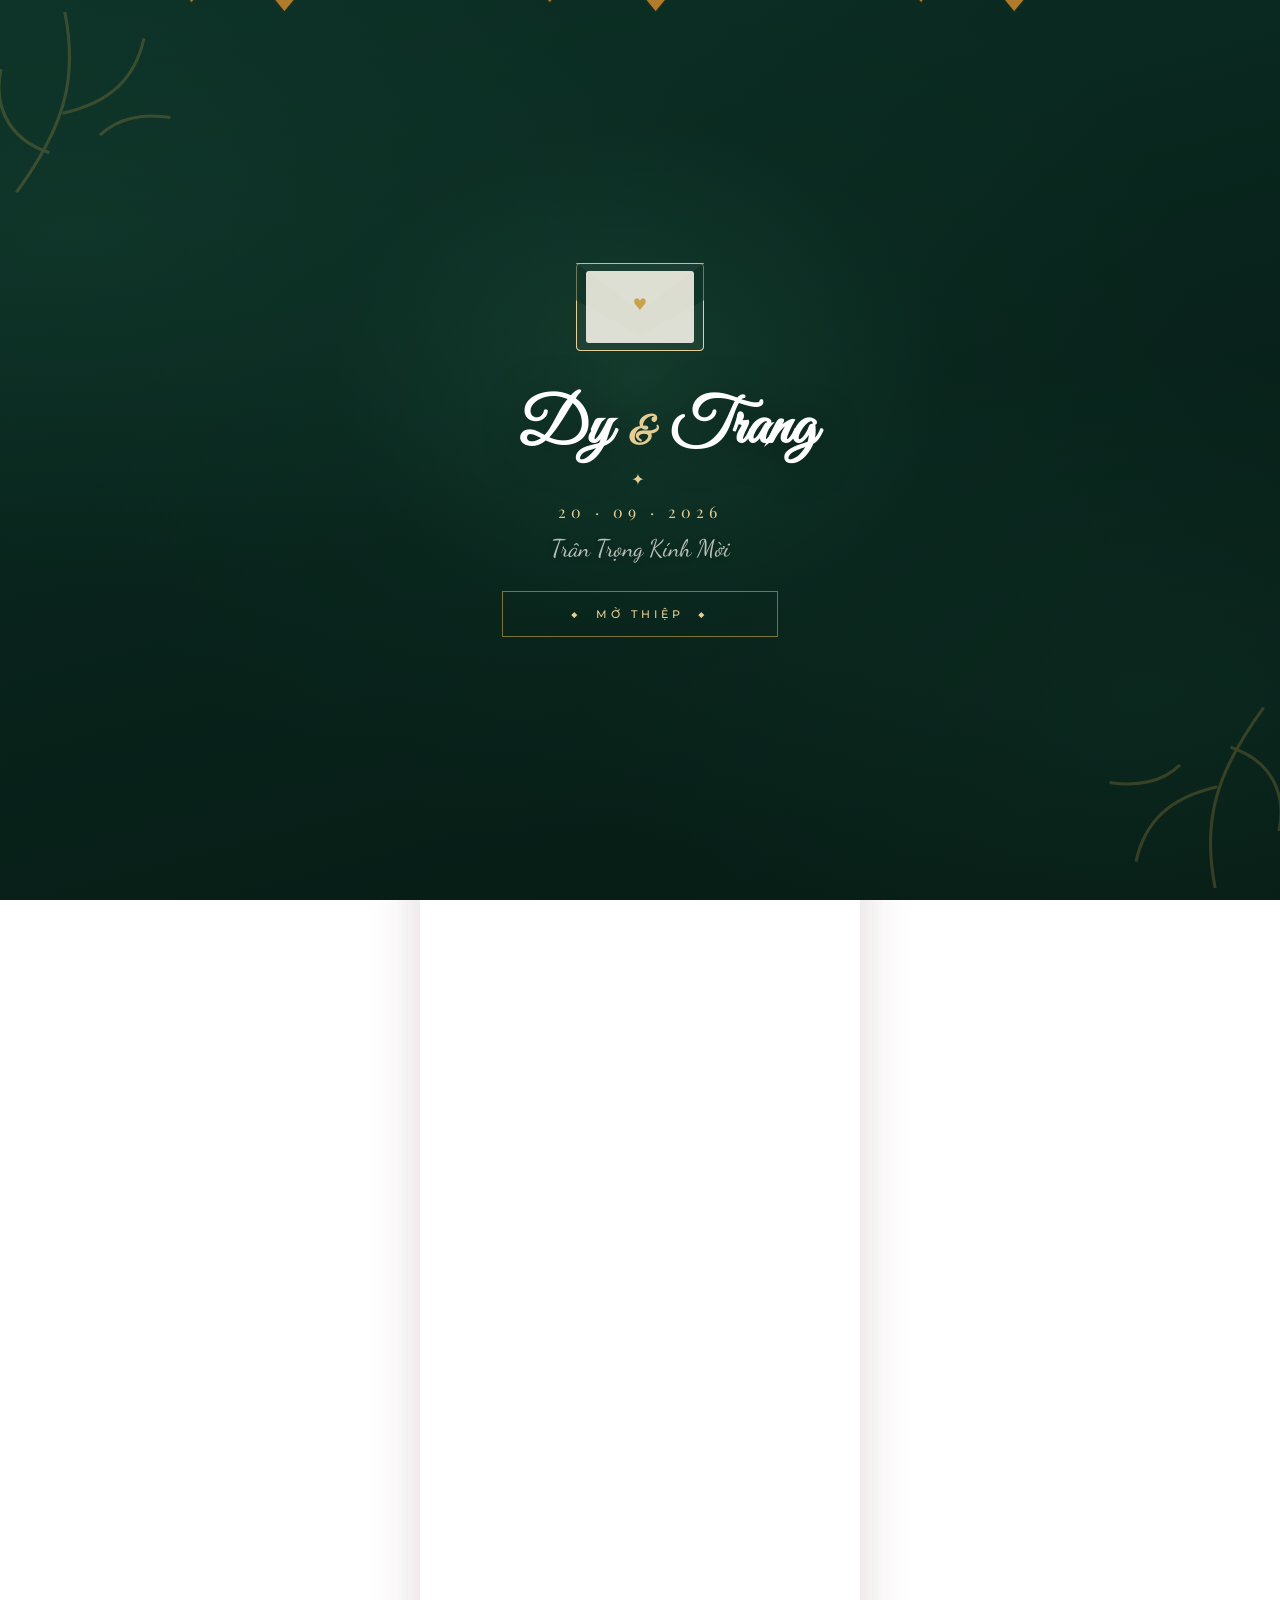
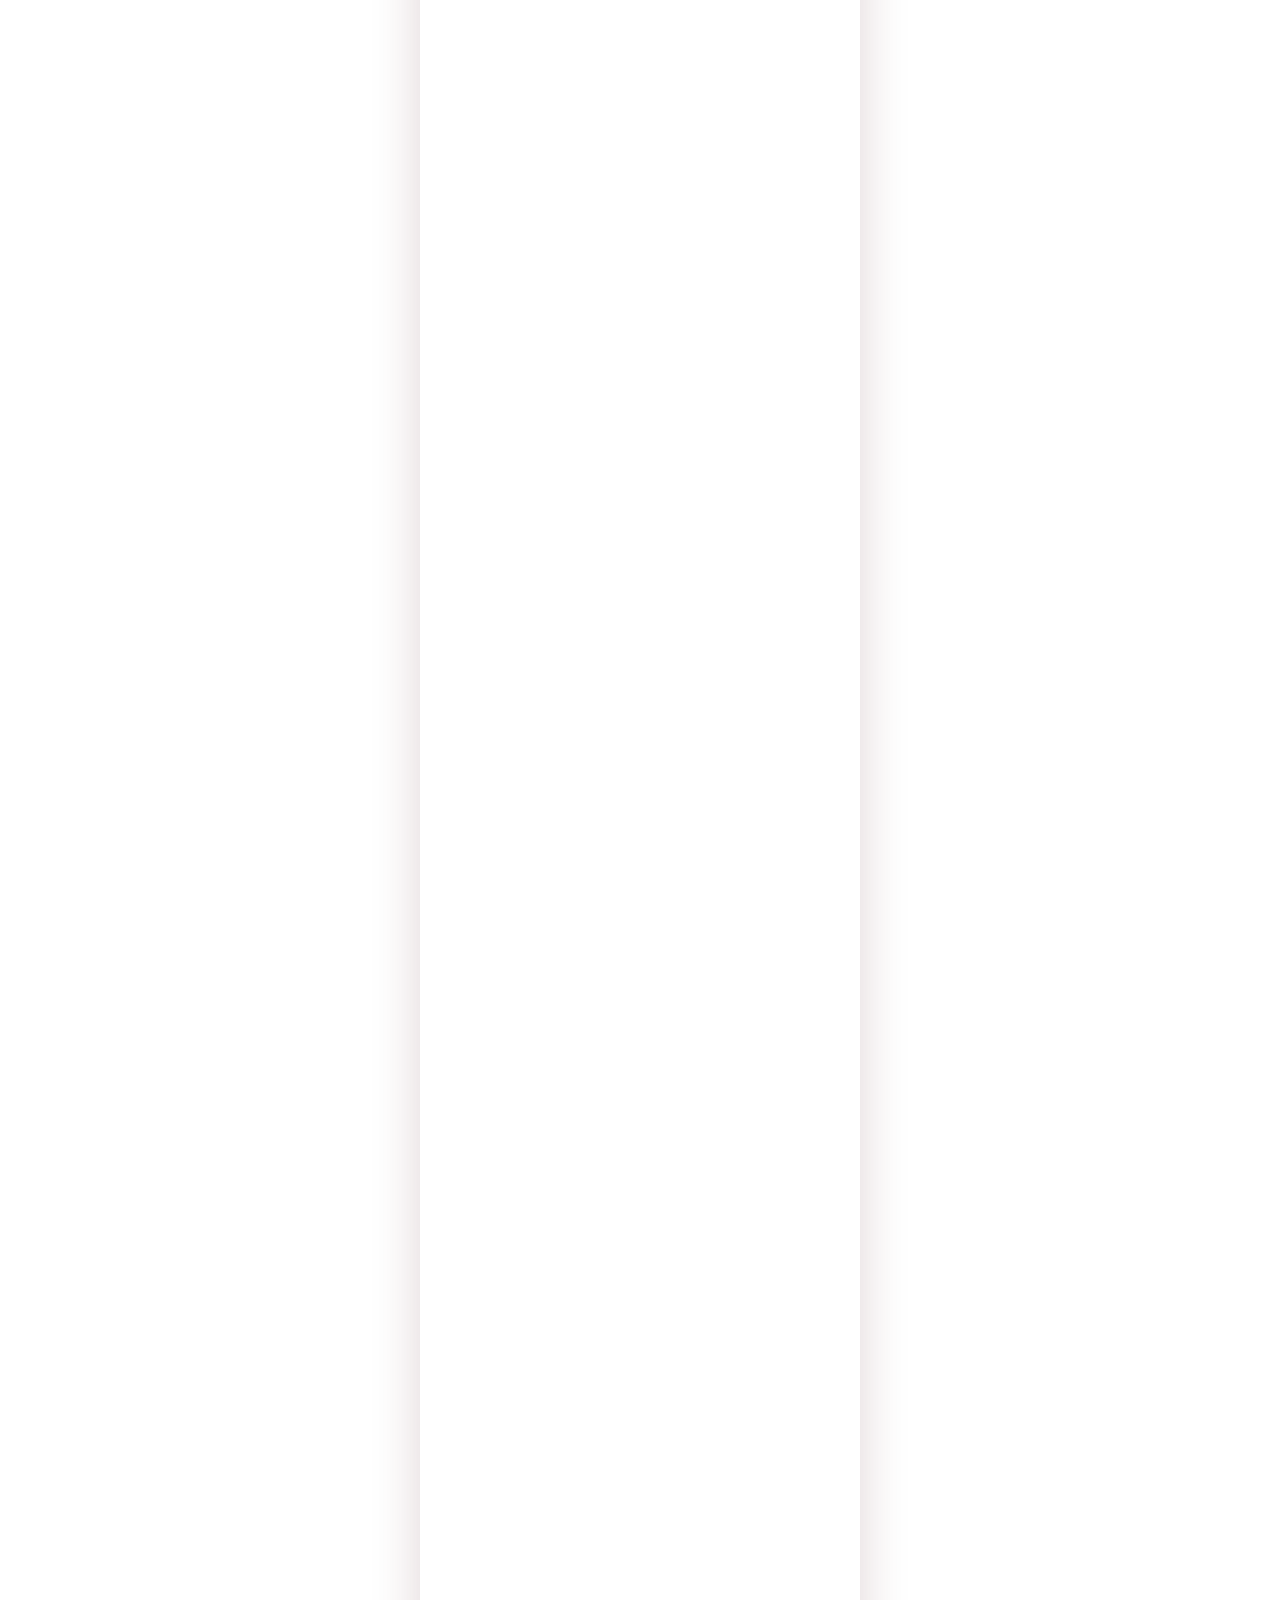
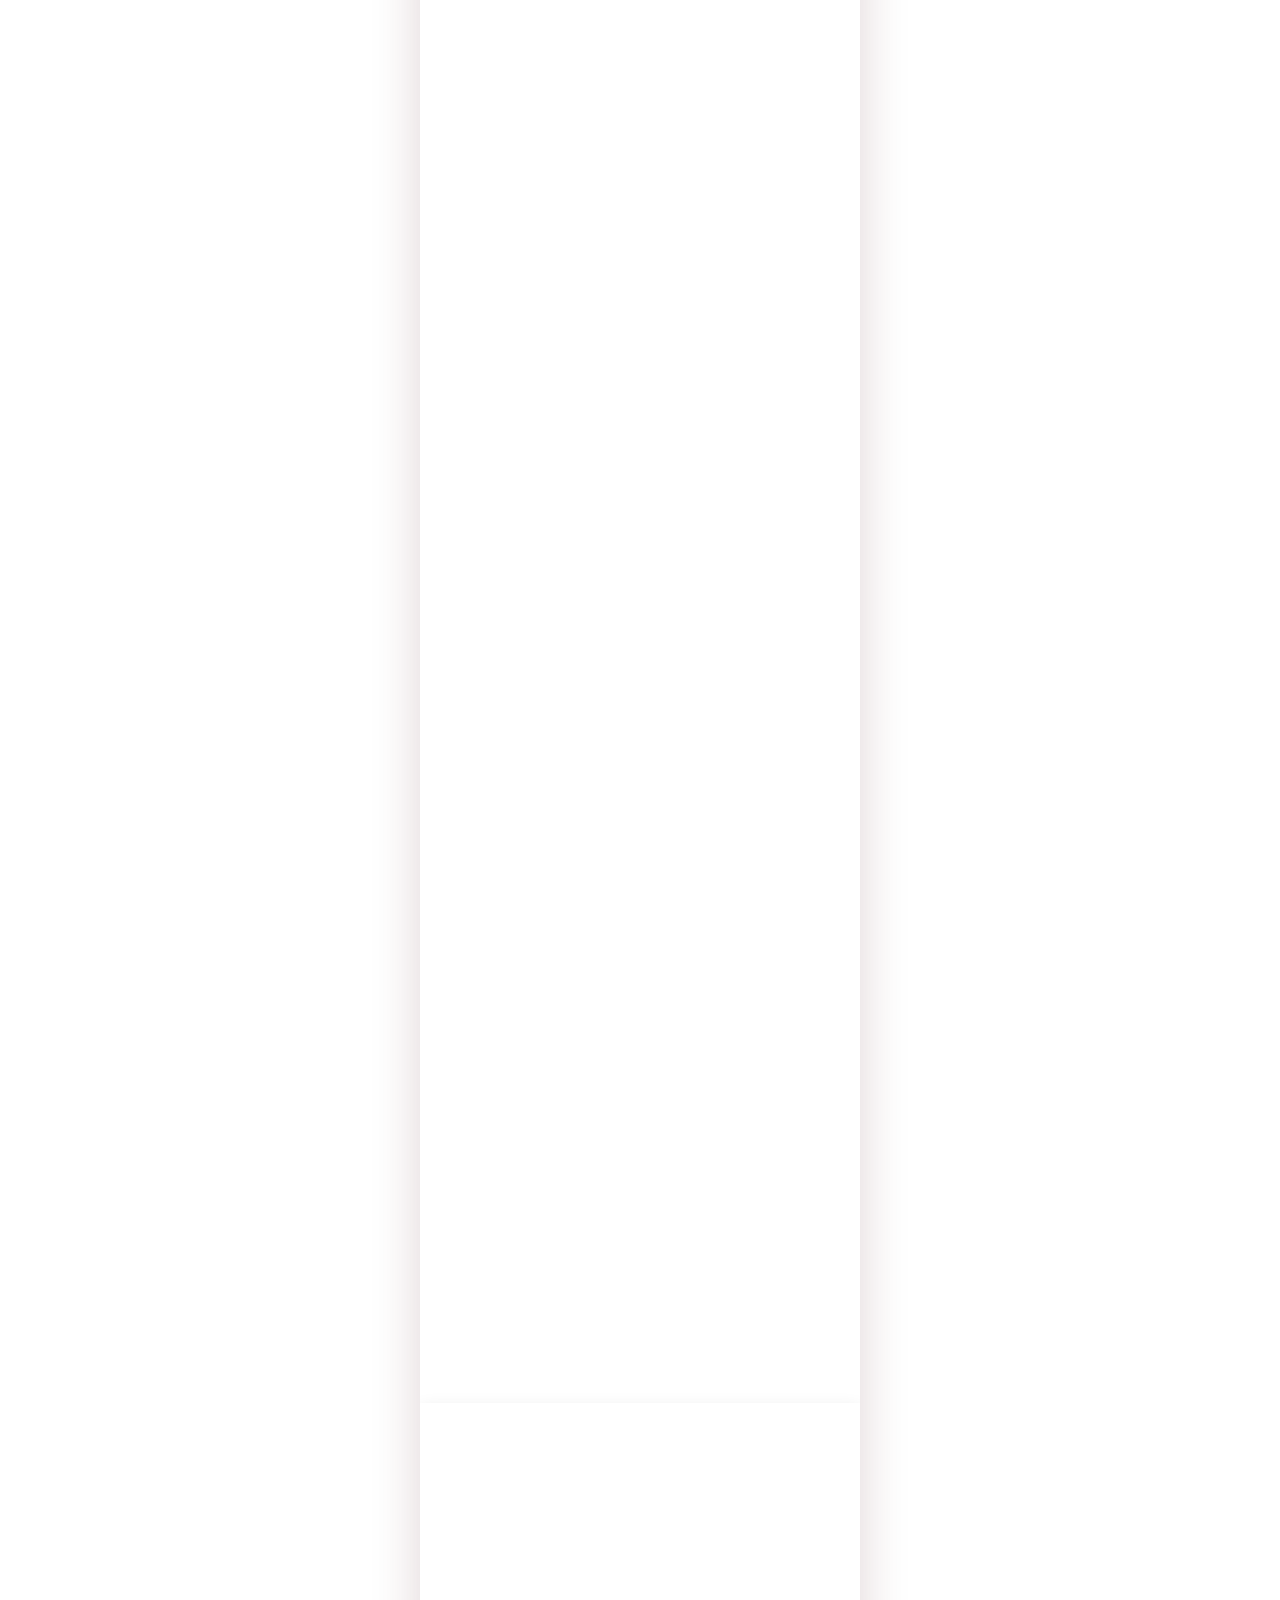
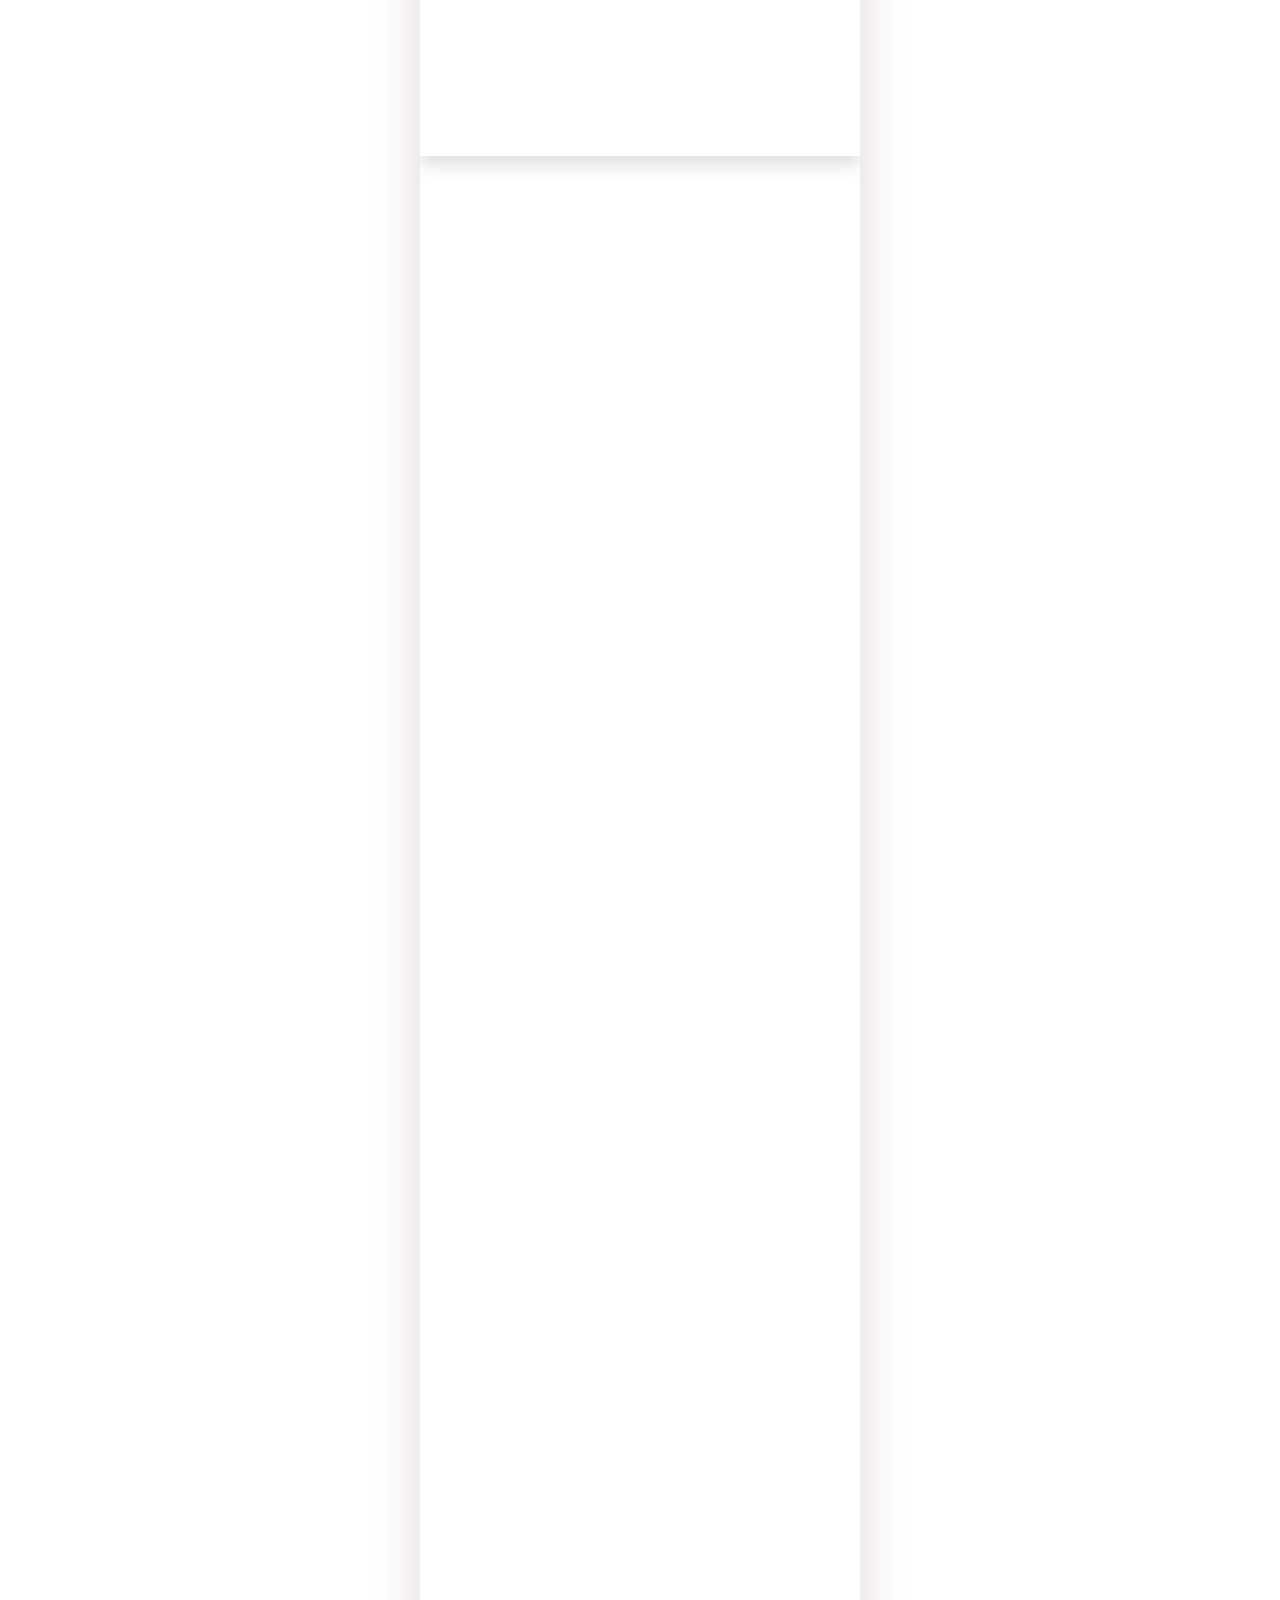
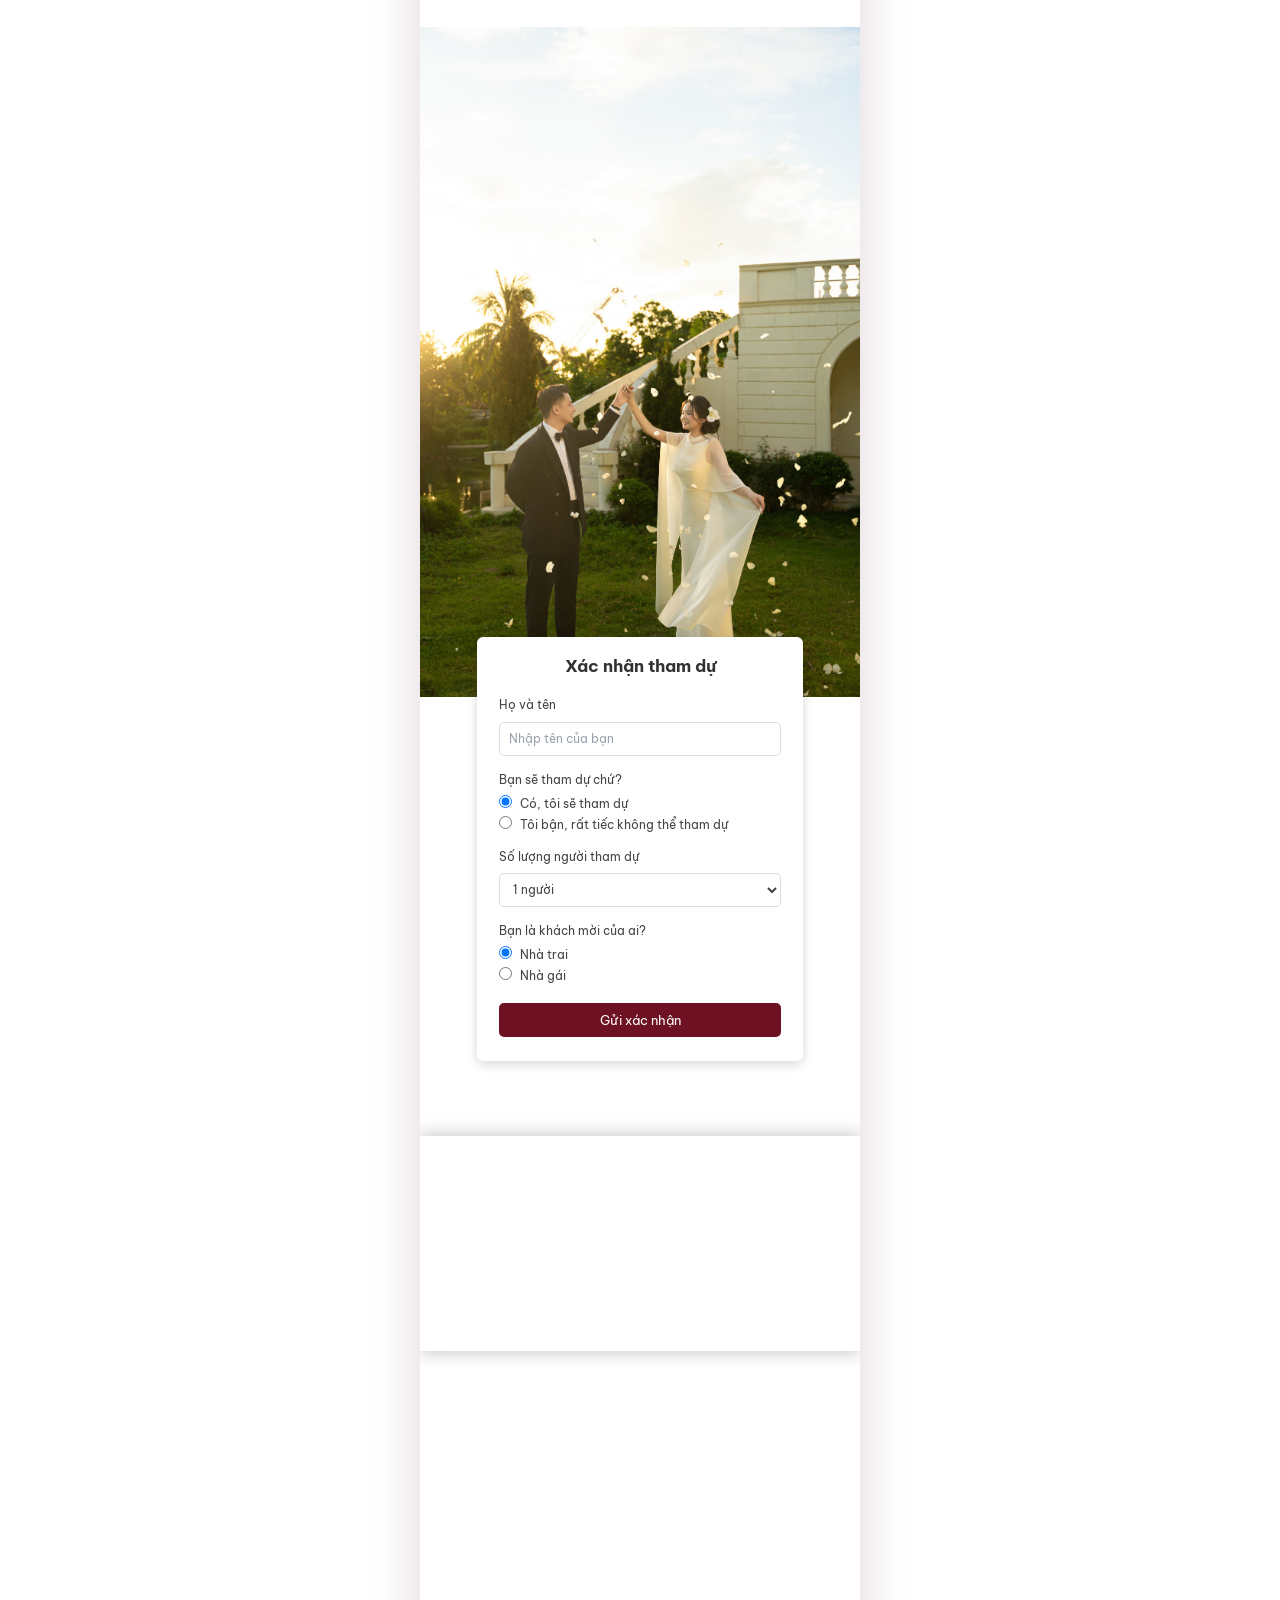
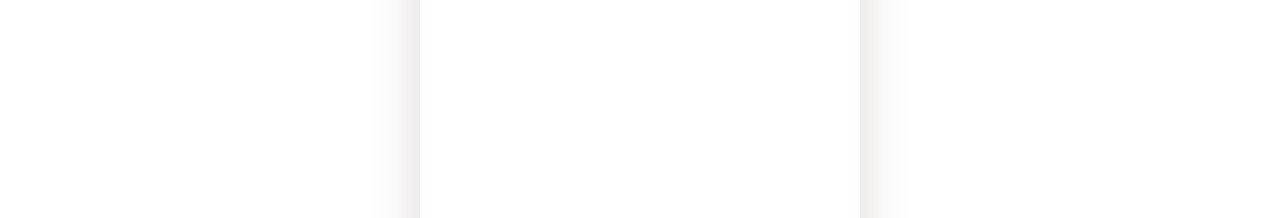
<file: index.html>
<!DOCTYPE html>
<html lang="vi">
<head>
  <meta charset="UTF-8">
  <meta name="viewport" content="width=device-width, initial-scale=1.0">

  <!-- Open Graph - Facebook / WhatsApp / Telegram / Zalo -->
  <meta property="og:type" content="website">
  <meta property="og:url" content="https://dytrang-wedding.vercel.app/">
  <meta property="og:title" content="Chúng mình sắp về chung một nhà 💍">
  <meta property="og:description" content="Có một ngày rất đặc biệt mà chúng mình muốn được cùng bạn sẻ chia. Hẹn gặp bạn trong ngày vui của chúng mình nhé!">
  
  <meta property="og:image" content="https://dytrang-wedding.vercel.app/assets/img/couple.jpg">
  <meta property="og:image:secure_url" content="https://dytrang-wedding.vercel.app/assets/img/couple.jpg">
  <meta property="og:image:type" content="image/jpeg">
  <meta property="og:image:width" content="1200">
  <meta property="og:image:height" content="630">

  <meta property="og:site_name" content="DyTrang Wedding">
  <meta property="og:locale" content="vi_VN">

  <!-- Twitter -->
  <meta name="twitter:card" content="summary_large_image">
  <meta name="twitter:title" content="Chúng mình sắp về chung một nhà 💍">
  <meta name="twitter:description" content="Có một ngày rất đặc biệt mà chúng mình muốn được cùng bạn sẻ chia. Hẹn gặp bạn trong ngày vui của chúng mình nhé!">
  <meta name="twitter:image" content="https://dytrang-wedding.vercel.app/assets/img/couple.jpg">

  <title>Thiệp cưới Dy - Trang</title>
   <link rel="icon" type="image/x-icon" href="assets/img/icon_web.ico">
  <link rel="preconnect" href="https://fonts.googleapis.com">
  <link rel="preconnect" href="https://fonts.gstatic.com" crossorigin>
  <link href="https://fonts.googleapis.com/css2?family=Dancing+Script:wght@500;700&family=Great+Vibes&family=Montserrat:wght@400;500&family=Playfair+Display:ital,wght@0,500;0,700;1,500&family=Be+Vietnam+Pro:wght@300;400;500;600&display=swap" rel="stylesheet">
  <link rel="stylesheet" href="css/style.css">
</head>
<body class="pre-open">
  <!-- REPLACE: file nhạc nền trỏ từ js/config.js (music) -->
  <audio id="bgm" loop preload="auto"></audio>

  <!-- ĐĨA NHẠC (fixed toàn viewport) -->
  <button id="musicToggle" class="music-disc" aria-label="Bật/tắt nhạc"></button>

  <!-- MÀN HÌNH NGOÀI (INTRO) -->
  <div class="intro" id="intro">
    <!-- REPLACE: ảnh nền intro trỏ từ config.photos.intro -->
    <div class="intro-photo" id="introPhoto"></div>
    <div class="intro-scrim"></div>
    <div class="intro-petals" id="introPetals" aria-hidden="true"></div>
    <span class="orn orn-tl" aria-hidden="true"></span>
    <span class="orn orn-br" aria-hidden="true"></span>

    <div class="intro-inner">
      <div class="envelope" id="envelope" aria-hidden="true">
        <div class="env-back"></div>
        <div class="env-letter"></div>
        <div class="env-body"></div>
        <div class="env-flap"></div>
        <div class="env-heart">♥</div>
      </div>
      <h1 class="intro-names">
        <span data-bind="groom.shortName"></span>
        <em>&amp;</em>
        <span data-bind="bride.shortName"></span>
      </h1>
      <div class="intro-div">✦</div>
      <p class="intro-date" id="introDate">20 · 12 · 2026</p>

      <p class="intro-sub">Trân Trọng Kính Mời</p>

      <p class="intro-guest" id="introGuest"></p>

      <button class="intro-open" id="introOpen">
        ◆&nbsp;&nbsp;MỞ THIỆP&nbsp;&nbsp;◆
      </button>
    </div>

    <!-- rèm mở -->
    <div class="curtain curtain-l"></div>
    <div class="curtain curtain-r"></div>
  </div>

  <div class="petals" id="petals" aria-hidden="true"></div>

  <div class="card" id="card">
    <!-- 1. COVER -->
    <section class="sec cover" id="cover">
      <!-- REPLACE: ảnh cover trỏ từ config.photos.cover -->
      <div class="cover-photo" id="coverPhoto"></div>
      <div class="cover-scrim"></div>
      <div class="cover-inborder"></div>
      <p class="cover-side"><span data-bind="groom.shortName">Dy</span><i aria-hidden="true">♥</i><span data-bind="bride.shortName">Trang</span></p>
      <div class="cover-info-block" id="coverInfoBlock"></div>
    </section>

    <!-- 2. LỜI MỜI -->
    <section class="sec invite reveal">
      <p class="loc" data-bind="location">...</p>
      <div class="families">
        <div class="fam-row">
          <p class="fam-label">NHÀ TRAI</p>
          <p data-bind="groom.father">Ông ...</p>
          <p data-bind="groom.mother">Bà ...</p>
          <p class="fam-addr" data-bind="groom.address">...</p>
        </div>
        <div class="fam-row">
          <p class="fam-label">NHÀ GÁI</p>
          <p data-bind="bride.father">Ông ...</p>
          <p data-bind="bride.mother">Bà ...</p>
          <p class="fam-addr" data-bind="bride.address">...</p>
        </div>
        <p class="cover-nch"><span>Nhà</span><span>Có</span><span>Hỷ</span></p> 
      </div>

    <!-- 2b. GIỚI THIỆU CÔ DÂU & CHÚ RỂ -->
    <section class="sec couple-intro reveal">

      <h2 class="couple-intro-title">
        CÔ DÂU<br>
        <span class="couple-intro-and">&amp;</span><br>
        CHÚ RỂ
      </h2>

      <div class="couple-portraits">

        <!-- CÔ DÂU -->
        <div class="couple-person couple-bride">

          <div class="couple-photo">
            <img
              src="assets/img/cd.jpg"
              alt="Cô dâu Huyền Trang"
              loading="eager"
              decoding="async"
              class="zoomable-photo"
            >
          </div>

          <p class="couple-person-name">
            Huyền Trang
          </p>

        </div>

        <!-- CHÚ RỂ -->
        <div class="couple-person couple-groom">

          <p class="couple-person-name">
            Đắc Dy
          </p>

          <div class="couple-photo">
            <img
              src="assets/img/cr.jpg"
              alt="Chú rể Đắc Dy"
              loading="eager"
              decoding="async"
              class="zoomable-photo"
            >
          </div>

        </div>

      </div>

    </section>

      <p class="invite-lead"><span class="hb">♥</span> <span data-bind="invitationText">TRÂN TRỌNG BÁO TIN LỄ THÀNH HÔN CỦA</span></p>
      <h2 class="couple-names">
        <span data-bind="groom.name"></span>
        <span class="amp">&amp;</span>
        <span data-bind="bride.name"></span>
      </h2>
      <!-- REPLACE: ảnh section lời mời trỏ từ config.photos.invite -->
      <div class="framed-photo" id="invitePhoto"></div>
    </section>

    <!-- 3. KHỐI TIỆC -->
    <section class="sec parties reveal">
      <h2 class="serif-title parties-head">THƯ MỜI THAM DỰ</h2>
      <div class="party-block" id="partyGroom"></div>
      <div class="party-block" id="partyBride"></div>
    </section>



    <!-- 4. NGHI LỄ -->
    <section class="sec ceremony reveal">
      <div class="cere" id="cereVuquy"></div>
      <div class="cere-road" aria-hidden="true">
        <div class="cr-home cr-left">🏠<span>Nhà Gái</span></div>
        <svg class="cr-svg" viewBox="0 0 240 80" preserveAspectRatio="none">
          <path d="M10,64 C70,64 70,20 120,20 C170,20 170,64 230,64" fill="none" stroke="#e6b8c4" stroke-width="3" stroke-dasharray="7 6"/>
        </svg>
        <div class="cr-car">🚗</div>
        <div class="cr-home cr-right">🏠<span>Nhà Trai</span></div>
      </div>
      <div class="cere" id="cereThanhhon"></div>
    </section>

    <!-- 5. LỊCH -->
    <section class="sec calendar reveal">
      <p class="calendar-month" id="calMonth"></p>
      <div class="calendar-card">
        <div class="calendar-weekdays">
          <span>CN</span><span>T2</span><span>T3</span><span>T4</span><span>T5</span><span>T6</span><span>T7</span>
        </div>
        <div class="calendar-grid" id="calGrid"></div>
      </div>
    </section>

    <!-- 6. ĐẾM NGƯỢC -->
    <section class="sec countdown reveal" id="countdownSec">
      <!-- REPLACE: ảnh nền đếm ngược trỏ từ config.photos.countdown -->
      <div class="cd-photo" id="countdownPhoto"></div>
      <div class="cd-scrim"></div>
      <div class="cd-inner">
        <h2 class="serif-title">INVITATION</h2>
        <p class="cd-names"><span>Đắc Dy</span> - <span>Huyền Trang</span></p>
        <p class="cd-para" data-bind="invitationParagraph">...</p>
        <div class="countdown-box" id="countdown">
          <div class="cd-unit"><span id="cdDays">0</span><label>Ngày</label></div>
          <div class="cd-unit"><span id="cdHours">0</span><label>Giờ</label></div>
          <div class="cd-unit"><span id="cdMins">0</span><label>Phút</label></div>
          <div class="cd-unit"><span id="cdSecs">0</span><label>Giây</label></div>
        </div>
        <p class="countdown-done" id="countdownDone" hidden>Chúng mình đã về chung nhà ♥</p>
      </div>
    </section>

    <!-- 6b. QUOTE Love / You -->
    <section class="sec quote-sec reveal">
      <div class="quote-photos">
        <!-- REPLACE: ảnh "Love" trỏ từ config.photos.love -->
        <div class="qp qp-love" id="lovePhoto"><span class="qp-word">Love</span></div>
        <!-- REPLACE: ảnh "You" trỏ từ config.photos.you -->
        <div class="qp qp-you" id="youPhoto"><span class="qp-word">You</span></div>
      </div>
      <p class="quote-text" data-bind="quote">...</p>
    </section>

    <!-- 7. RSVP -->
    <section class="rsvp reveal">

      <!-- Ảnh RSVP -->
      <div class="rsvp-photo"></div>

      <!-- Form nổi lên trên ảnh -->
      <div class="rsvp-card">

        <h2 class="script-title">Xác nhận tham dự</h2>

        <form id="rsvpForm" class="rsvp-form">

          <label class="rsvp-lb">Họ và tên</label>
          <input
            type="text"
            name="guestname"
            placeholder="Nhập tên của bạn"
            required
          >

          <p class="rsvp-q">Bạn sẽ tham dự chứ?</p>

          <div class="rsvp-col">
            <label>
              <input type="radio" name="attend" value="yes" checked>
              Có, tôi sẽ tham dự
            </label>

            <label>
              <input type="radio" name="attend" value="no">
              Tôi bận, rất tiếc không thể tham dự
            </label>
          </div>

          <p class="rsvp-q">Số lượng người tham dự</p>

          <select name="guests">
            <option value="1">1 người</option>
            <option value="2">2 người</option>
            <option value="3">3 người</option>
            <option value="4">4 người</option>
            <option value="5">5 người</option>
            <option value="6">6 người</option>
            <option value="7">7 người</option>
            <option value="8">8 người</option>
            <option value="9">9 người</option>
            <option value="10">10 người</option>
          </select>

          <p class="rsvp-q">Bạn là khách mời của ai?</p>

          <div class="rsvp-col">
            <label>
              <input type="radio" name="side" value="groom" checked>
              Nhà trai
            </label>

            <label>
              <input type="radio" name="side" value="bride">
              Nhà gái
            </label>
          </div>

          <button type="submit" class="btn-maroon">
            Gửi xác nhận
          </button>

          <p class="rsvp-thanks" id="rsvpThanks" hidden>
            Cảm ơn bạn đã xác nhận ♥
          </p>

        </form>
      </div>

    </section>

    <!-- 8. MỪNG CƯỚI -->
    <section class="sec gift reveal">
      <div class="gift-box" id="giftOpen" role="button" tabindex="0">
        <div class="gift-icon" aria-hidden="true" style="background-image: url('https://assets.cinelove.me/resources/flowchartIcons/bc7ro23uqhun7ge954163l.png');"></div>
        <p class="gift-caption">Gửi quà mừng tới Cô Dâu &amp; Chú Rể</p>
      </div>
    </section>

    <!-- 9. ALBUM -->
    <section class="sec album reveal">
      <h2 class="album-title"><span>ALBUM</span><em>of</em><span>LOVE</span></h2>

      <div class="album-panel">
        <div class="carousel">
          <button class="car-btn car-prev" id="carPrev" aria-label="Trước">&#10094;</button>

          <div class="car-stage">
            <img id="carImg" alt="Ảnh cưới" decoding="async">
          </div>

          <button class="car-btn car-next" id="carNext" aria-label="Sau">&#10095;</button>
          <button class="car-full" id="carFull" aria-label="Phóng to">⛶</button>
        </div>

        <div class="thumbs" id="thumbs"></div>

      <a href="album.html" target="_blank" rel="noopener noreferrer" class="album-more">
        Xem tất cả album <span>→</span>
      </a>

      </div>
    </section>

    <!-- 10. FOOTER -->
    <footer class="sec footer">
      <div class="footer-photo" id="footerPhoto"></div>
      <div class="footer-scrim"></div>

      <div class="footer-overlay">
        <p class="footer-names">
          <span data-bind="groom.shortName">Dy</span>
          ♥
          <span data-bind="bride.shortName">Trang</span>
        </p>

        <p class="footer-thanks">
          Cảm ơn bạn đã dành thời gian đến chung vui<br>
          và chứng kiến khoảnh khắc đặc biệt của chúng mình.
        </p>

        <p class="footer-credit" data-bind="footerCredit">...</p>
      </div>
    </footer>


  </div>

  <!-- SỔ LƯU BÚT NỔI -->
  <div class="gb-stream" id="gbStream" aria-live="polite"></div>

  <!-- NÚT ẨN / HIỆN LỜI CHÚC -->
  <button
    type="button"
    class="gb-toggle"
    id="gbToggle"
    aria-label="Ẩn lời chúc"
    aria-pressed="false"
    title="Ẩn lời chúc"
  >
    💬
  </button>

  <!-- NÚT VỀ ĐẦU TRANG -->
  <button class="fab-avatar" id="fabAvatar" aria-label="Về đầu trang"></button>



  <div class="gb-bar" id="wishBar">
  <button type="button" class="gb-wish-open" id="openWishModal">
    Gửi lời chúc...
  </button>

  <button type="button" class="gb-btn gb-shoot" id="shootHeart">
    Bắn tim
  </button>

  <span class="gb-count">
    <b id="heartCount">0</b> ♥
  </span>
</div>

<!-- POPUP LỜI CHÚC -->
<div class="modal" id="wishModal" hidden>
  <div class="modal-card wish-modal-card">

    <button type="button" class="wish-modal-close" id="wishModalClose">
      &times;
    </button>

    <div class="wish-icon">
       <img src="assets/img/message_heart.png" alt="Lời chúc">
    </div>

    <h2 class="modal-title">Lời chúc</h2>

    <form id="wishForm" class="wish-form">

      <input
        type="text"
        name="author"
        placeholder="Tên của bạn"
        maxlength="80"
        required
      >

      <textarea
        name="text"
        placeholder="Lời chúc của bạn"
        maxlength="500"
        required
      ></textarea>

      <button type="submit" class="wish-submit">
        Gửi Lời Chúc
      </button>

    </form>

  </div>
</div>

  <!-- MODAL MỪNG CƯỚI -->
  <div class="modal" id="giftModal" hidden>
    <div class="modal-card">
      <h2 class="modal-title">Hộp Quà Yêu Thương</h2>
      <p class="modal-sub">Quét QR code để gửi yêu thương trực tiếp tới:</p>
      <div class="qr-cols">
        <div class="qr-col qr-groom">
          <p class="qr-role">Chú rể</p>
          <div class="qr-frame"><img id="qrGroom" alt="QR chú rể" tabindex="0"></div>
          <p class="qr-name" data-bind="gift.groom.name">...</p>
          <p class="qr-bank" data-bind="gift.groom.bank">...</p>
          <p class="qr-acc" data-bind="gift.groom.account">...</p>
          <button class="copy-btn" data-copy="groom">Sao chép số TK</button>
        </div>
        <div class="qr-col qr-bride">
          <p class="qr-role">Cô dâu</p>
          <div class="qr-frame"><img id="qrBride" alt="QR cô dâu" tabindex="0"></div>
          <p class="qr-name" data-bind="gift.bride.name">...</p>
          <p class="qr-bank" data-bind="gift.bride.bank">...</p>
          <p class="qr-acc" data-bind="gift.bride.account">...</p>
          <button class="copy-btn" data-copy="bride">Sao chép số TK</button>
        </div>
      </div>
      <button class="modal-close" id="giftClose">Đóng</button>
    </div>
  </div>

  <!-- LIGHTBOX -->
  <div class="lightbox" id="lightbox" hidden>

    <button class="lb-close" id="lbClose" aria-label="Đóng">
      &times;
    </button>

    <button class="lb-prev" id="lbPrev" aria-label="Trước">
      &#10094;
    </button>

    <div class="lb-view">
      <img class="lb-img" id="lbImg" alt="" decoding="async">
    </div>

    <button class="lb-next" id="lbNext" aria-label="Sau">
      &#10095;
    </button>

    <!-- THANH CÔNG CỤ -->
    <div class="lb-tools">
      <button id="lbZoomOut" aria-label="Thu nhỏ">−</button>
      <button id="lbZoomReset" aria-label="Đặt lại zoom">100%</button>
      <button id="lbZoomIn" aria-label="Phóng to">+</button>
    </div>

    <!-- THUMBNAIL -->
    <div class="lb-thumbs" id="lbThumbs"></div>

  </div>

  <script src="js/config.js"></script>
  <script src="js/main.js"></script>
</body>
</html>

<script>
  if (new URLSearchParams(location.search).has('guest')) {
    document.documentElement.classList.add('guest-loading');
  }
</script>
</file>
<file: css/style.css>
:root {
  --maroon: #6e1122;
  --maroon-dark: #4d0a17;
  --script-red: #a4192c;
  --page: #12271b;
  --green: #1f5c46;
  --green-dark: #0d1c14;
  --green-soft: #2f6b52;
  --teal: #159a7d;
  --leaf: #b7c9a6;
  --pink: #f3a6c1;
  --pink-soft: #fbe0e9;
  --blue: #5b8def;
  --gold: #c9a24b;
  --gold-soft: #e6cf94;
  --gold-lt: #e6cf94;
  --heart: #e0242e;
  --ink: #3d3033;
  --cream: #fff;
  --serif: 'Playfair Display', Georgia, serif;
  --script: 'Dancing Script', cursive;
  --body: 'Be Vietnam Pro', system-ui, sans-serif;
}

* { box-sizing: border-box; margin: 0; padding: 0; }
html { scroll-behavior: smooth; }
body { font-family: var(--body); color: var(--ink); line-height: 1.6; min-height: 100vh; padding: 24px 12px 84px;
  background:
    radial-gradient(circle at 50% 22%, rgba(47,107,82,.55) 0%, rgba(18,39,27,0) 55%),
    radial-gradient(circle at 80% 90%, rgba(21,154,125,.22) 0%, rgba(18,39,27,0) 45%),
    linear-gradient(160deg, #1a3324 0%, #12271b 45%, #0b160f 100%);
  background-attachment: fixed; }
body::before { content: ''; position: fixed; inset: 0; z-index: -1; pointer-events: none; opacity: .5;
  background-image: url("data:image/svg+xml;utf8,<svg xmlns='http://www.w3.org/2000/svg' width='160' height='160' viewBox='0 0 160 160'><g fill='none' stroke='%232f6b52' stroke-width='1.4' opacity='0.5'><path d='M20 130 C40 90 40 60 30 30'/><path d='M30 60 C50 55 60 40 62 26'/><path d='M28 92 C10 86 4 70 6 56'/><path d='M140 40 C120 80 120 110 130 140'/><path d='M130 108 C110 104 100 120 96 136'/><path d='M132 74 C150 68 156 84 154 100'/></g></svg>");
  background-size: 220px 220px; }
body.pre-open { overflow: hidden; }
body.pre-open .music-disc { opacity: 0; pointer-events: none; }
body:not(.pre-open) {
  background: #fff;
}
body:not(.pre-open)::before {
  display: none;
}

.card { position: relative; max-width: 440px; margin: 0 auto; background: var(--cream); border-radius: 8px; overflow: hidden; box-shadow: 0 18px 50px rgba(78,14,27,.18); z-index: 1; }
.sec { position: relative; padding: 40px 26px; }
.serif-title { font-family: var(--serif); letter-spacing: 6px; }
.script-title { font-family: var(--script); color: var(--script-red); font-size: 2.2rem; text-align: center; margin-bottom: 18px; }

.reveal { }

/* ===== HIỆU ỨNG XUẤT HIỆN KHI CUỘN ===== */

.aos {
  opacity: 0;
  transition:
    /* opacity 1.1s cubic-bezier(.16, 1, .3, 1),
    transform 1.1s cubic-bezier(.16, 1, .3, 1); */
    opacity 2s ease,
    transform 2s ease;
}

/* Nội dung đi từ dưới lên */
.aos.aos-up {
  transform: translate3d(0, 32px, 0);
}

/* Nội dung đi từ trên xuống */
.aos.aos-down {
  transform: translate3d(0, -24px, 0);
}

/* Nhà trai / nhà gái đi từ trái sang phải */
.aos.aos-left {
  transform: translate3d(-42px, 0, 0);
}

/* Nội dung đi từ phải sang trái */
.aos.aos-right {
  transform: translate3d(42px, 0, 0);
}

/* Ảnh zoom nhẹ */
.aos.aos-zoom {
  transform: scale(.94);
}

/* Đã xuất hiện */
.aos.aos-in {
  opacity: 1;
  transform: none;
  will-change: auto;
}

/* ===== MÀN HÌNH NGOÀI (INTRO) ===== */
.intro { position: fixed; inset: 0; z-index: 500; display: flex; align-items: center; justify-content: center; overflow: hidden; transition: opacity .7s ease;
  background:
    radial-gradient(ellipse at 50% 42%, rgba(42,104,78,.32) 0%, rgba(17,58,43,.14) 34%, transparent 64%),
    radial-gradient(ellipse at 6% 26%, rgba(35,93,70,.2) 0%, transparent 38%),
    radial-gradient(ellipse at 90% 78%, rgba(31,83,63,.18) 0%, transparent 35%),
    linear-gradient(165deg, #0c3026 0%, #08231b 50%, #061b14 100%); }
.intro.gone { opacity: 0; pointer-events: none; }
/* Khi có guest trên URL: tạm ẩn intro để chờ API */
.intro.waiting-guest {
  visibility: hidden;
}

/* Có guest → ẩn toàn bộ trong lúc đọc guest.json */
html.guest-loading .intro,
html.guest-loading .card {
  visibility: hidden;
}

.intro-photo { position: absolute; inset: 0; background-size: cover; background-position: center; opacity: 0; }
.intro-scrim { position: absolute; inset: 0; background: transparent; transition: opacity .55s ease; }
.intro-petals { position: absolute; inset: 0; pointer-events: none; z-index: 2; }
.orn { position: absolute; width: 220px; height: 220px; opacity: .28; z-index: 1; background-size: contain; background-repeat: no-repeat;
  background-image: url("data:image/svg+xml;utf8,<svg xmlns='http://www.w3.org/2000/svg' viewBox='0 0 100 100'><g fill='none' stroke='%23c9a24b' stroke-width='1.4' opacity='0.85'><path d='M12 92 C34 62 40 40 34 10'/><path d='M33 56 C55 51 66 40 70 22'/><path d='M27 74 C6 67 2 50 5 36'/><path d='M50 66 C58 58 70 56 82 58'/></g></svg>"); }
.orn-tl { top: -10px; left: -10px; } .orn-br { bottom: -10px; right: -10px; transform: rotate(180deg); }
.intro-inner {
  position: fixed;
  top: 0;
  left: 0;
  right: 0;
  bottom: 0;

  z-index: 2;
  width: 100%;
  padding: 20px;

  display: flex;
  flex-direction: column;
  align-items: center;
  justify-content: center;

  text-align: center;
}
.intro-names { width: 100%; display: grid; grid-template-columns: minmax(0,1fr) auto minmax(0,1fr); align-items: baseline; column-gap: 18px; margin-top: 26px; font-family: 'Great Vibes', cursive; color: #fff; font-size: clamp(38px, 10vw, 64px); line-height: 1; text-align: center; white-space: nowrap; text-shadow: 0 4px 40px rgba(0,0,0,.35); }
.intro-names span:first-child { text-align: right; }
.intro-names span:last-child { text-align: left; }
.intro-names em { font-style: normal; color: var(--gold-soft); font-size: .6em; }
.intro-div { color: var(--gold-soft); margin: 6px 0; letter-spacing: 4px; }
.intro-date { font-family: var(--serif); color: var(--gold-soft); letter-spacing: 5px; font-size: 1rem; }
.intro-sub { font-family: var(--script); color: #fffaf5; font-size: 1.5rem; margin: 6px 0 22px; opacity: .72; text-shadow: 0 2px 12px rgba(0,0,0,.22); }
.intro-guest {
  display: none;
  font-family: var(--script);
  color: var(--gold-soft);
  font-size: 2rem;
  margin: 0;
  text-shadow: 0 2px 12px rgba(0,0,0,.3);
}

.intro-guest.show {
  display: block;
  margin: -4px 0 22px;
  animation: guestFadeIn .8s ease forwards;
}

@keyframes guestFadeIn {
  from {
    opacity: 0;
    transform: translateY(8px);
  }
  to {
    opacity: 1;
    transform: translateY(0);
  }
}
.intro-open {
  position: relative;
  isolation: isolate;
  overflow: hidden;
  min-width: 276px;

  font-family: 'Montserrat', sans-serif;
  font-weight: 500;
  letter-spacing: 4px;
  font-size: 11px;
  text-transform: uppercase;

  color: var(--gold-lt);
  background: transparent;
  border: 1px solid rgb(201 168 76 / .6);
  border-radius: 0;

  padding: 15px 52px;
  cursor: pointer;
  display: inline-block;

  transition: all .35s;
  animation: none;
}
/* dải sáng quét ngang */
.intro-open::before { content: ''; position: absolute; z-index: 0; top: -25%; bottom: -25%; left: 0; width: 34%; pointer-events: none; background: linear-gradient(90deg, rgba(255,244,202,0), rgba(255,244,202,.42), rgba(255,244,202,0)); transform: translateX(-340%) skewX(-18deg); animation: openShimmer 4.4s ease-in-out infinite; }
/* khung viền đôi kiểu thiệp */
.intro-open::after { display: none; }
.intro-open:hover, .intro-open:focus-visible { animation: none; color: #fff2c7; text-shadow: none; border-color: #efd58b;
  background: rgb(201 168 76 / .12); transform: translateY(-1px) scaleX(1.08); box-shadow: none; outline: none; }
.intro-open:hover::before, .intro-open:focus-visible::before { opacity: 0; }
.intro-open:active { transform: translateY(0) scale(1.01); box-shadow: 0 6px 14px rgba(0,0,0,.26); }
.intro.opening .intro-open { animation: none; transform: scale(.9); opacity: 0; transition: transform .3s ease, opacity .3s ease; }
@keyframes openPulse {
  0% { box-shadow: 0 0 0 0 rgba(230,207,148,.4), 0 8px 20px rgba(0,0,0,.22); }
  70% { box-shadow: 0 0 0 12px rgba(230,207,148,0), 0 8px 20px rgba(0,0,0,.22); }
  100% { box-shadow: 0 0 0 0 rgba(230,207,148,0), 0 8px 20px rgba(0,0,0,.22); }
}
@keyframes openShimmer {
  0% { transform: translateX(-160%) skewX(-18deg); }
  55%, 100% { transform: translateX(340%) skewX(-18deg); }
}
@media (prefers-reduced-motion: reduce) {
  .intro-open { animation: none; box-shadow: 0 8px 20px rgba(0,0,0,.22); }
  .intro-open::before { animation: none; opacity: 0; }
}
.intro.opening .envelope { animation: envelopeCelebrate .62s ease both; }
.intro.opening .intro-inner { animation: introLift .7s ease both; }
.intro.opening .intro-scrim { opacity: .25; }
@keyframes envelopeCelebrate { 0% { transform: scale(1); } 45% { transform: scale(1.13) rotate(-3deg); } 100% { transform: scale(1) rotate(0); } }
@keyframes introLift { 0% { transform: scale(1); } 100% { transform: translateY(-3%) scale(1.03); } }

/* phong bì */
.envelope { position: relative; width: 128px; height: 88px; margin: 0 auto 20px; }
.env-body { position: absolute; inset: 0; background: rgba(255,255,255,.05); border-radius: 4px; box-shadow: 0 8px 22px rgba(0,0,0,.3); border: 1.5px solid var(--gold-soft); }
.env-back { position: absolute; inset: 0; background: transparent; border-radius: 4px; border: 1px solid rgba(230,207,148,.45); }
.env-letter { position: absolute; left: 10px; right: 10px; top: 8px; height: 72px; background: rgba(243,240,228,.9); border-radius: 3px; transform: translateY(0); transition: transform .6s ease .35s; z-index: 2; }
.env-body { z-index: 3; clip-path: polygon(0 42%, 50% 82%, 100% 42%, 100% 100%, 0 100%); }
.env-flap { position: absolute; left: 0; right: 0; top: 0; height: 52px; background: rgba(255,255,255,.05); clip-path: polygon(0 0, 100% 0, 50% 92%); transform-origin: top; transition: transform .5s ease; z-index: 4; border: 1.5px solid var(--gold-soft); border-bottom: none; }
.env-heart { position: absolute; left: 50%; top: 42px; transform: translate(-50%,-50%); color: var(--gold); z-index: 5; transition: opacity .3s; }
.envelope.open .env-flap { transform: rotateX(180deg); z-index: 1; }
.envelope.open .env-heart { opacity: 0; }
.envelope.open .env-letter { transform: translateY(-64px); }

/* rèm */
.curtain {
  position: absolute;
  top: 0;
  bottom: 0;
  width: 52%;
  background: transparent;
  z-index: 1;
  transition: transform .7s cubic-bezier(.65,0,.35,1);
}
.curtain-l { left: 0; transform: translateX(0); } .curtain-r { right: 0; transform: translateX(0); }
.intro.reveal-curtain .curtain-l { transform: translateX(-100%); }
.intro.reveal-curtain .curtain-r { transform: translateX(100%); }

/* ===== NÚT NHẠC (nốt nhạc teal, fixed) ===== */
.music-disc { position: fixed; bottom: 65px; right: 20px; top: auto; z-index: 520; width: 50px; height: 50px; border-radius: 50%; cursor: pointer; border: none;
  background: radial-gradient(circle at 34% 30%, #2fc0a0 0%, var(--teal) 55%, #0e6b57 100%);
  box-shadow: 0 6px 16px rgba(0,0,0,.4); animation: spin 4s linear infinite; }
.music-disc::after { content: '\266B'; position: absolute; inset: 0; display: flex; align-items: center; justify-content: center; color: #fff; font-size: 1.25rem; }
.music-disc.muted { filter: grayscale(.55) opacity(.7); }
@keyframes spin { to { transform: rotate(360deg); } }

/* ===== CÁNH HOA / LÁ RƠI (gold) ===== */
.petals { position: fixed; inset: 0; pointer-events: none; z-index: 2; overflow: hidden; }
.petal { position: absolute; top: -30px; color: var(--gold-soft); animation: fall linear infinite; text-shadow: 0 1px 2px rgba(0,0,0,.3); }
.petals.hearts .petal { color: var(--heart); }
.intro-petals .petal { color: #b77f2c; opacity: .96; text-shadow: 0 2px 2px rgba(98,62,20,.25); }
@keyframes fall { 0% { transform: translateY(-10vh) rotate(0); opacity: 0; } 12% { opacity: .9; } 100% { transform: translateY(110vh) rotate(320deg); opacity: .35; } }

/* ===== 1. COVER ===== */
.cover { padding: 0; height: 640px; overflow: hidden; }
.cover-photo, .cd-photo, .footer-photo, .framed-photo, .intro-photo { background-size: cover; background-position: center; }
.footer-photo {
  background-position: 43% center;
}

.cover-photo, .cd-photo, .footer-photo {
  position: absolute;
  inset: 0;
  background-color: #d9c4c9;
}

.cd-photo {
  inset: 0 0 45px 0;
}

.cover-photo { filter: brightness(1.05); }
.cover-scrim { position: absolute; inset: 0; background: linear-gradient(to bottom, rgba(10,21,14,.13) 0%, rgba(10,21,14,0) 32%, rgba(10,21,14,.38) 100%); }
.cover-inborder { position: absolute; inset: 14px; border: 1px solid rgba(255,255,255,.55); border-radius: 4px; pointer-events: none; }
.cover-nch { position: absolute; bottom: 22px; left: 18px; writing-mode: vertical-rl; font-family: var(--script); color: var(--script-red); font-size: 1.7rem; line-height: 1; text-shadow: 0 1px 6px rgba(255,255,255,.55); z-index: 2; }
.cover-side { position: absolute; right: 8px; top: 42px; width: 118px; transform: none; font-family: var(--script); color: var(--script-red); font-size: 1.72rem; font-weight: 700; line-height: 1.1; text-align: center; z-index: 2; }
.cover-side span, .cover-side i { display: block; }
.cover-side i { color: var(--heart); font-style: normal; font-size: .55em; line-height: 1; margin: 4px 0; }
.cover-info-block { display: none; }
.cover-nch, .cover-side, .cover-info-block { transform-origin: center; }
.cover-info-block::before { content: ''; position: absolute; left: 0; top: 6px; bottom: 6px; width: 2px; background: var(--script-red); }
.cib-row { padding: 9px 0; }
.cib-row + .cib-row { border-top: 1px solid rgba(164,25,44,.45); }
.cib-title { font-family: var(--serif); letter-spacing: 2px; font-size: 1rem; font-weight: 700; }
.cib-when { font-size: .86rem; letter-spacing: 1px; opacity: .9; margin: 3px 0; }
.cib-date { font-family: var(--serif); font-size: 1.16rem; letter-spacing: 2px; }

/* ===== 2. LỜI MỜI ===== */
.loc { text-align: left; font-size: .78rem; color: #6f5f62; letter-spacing: .5px; margin: 0 0 14px 36px; }
.families { position: relative; padding: 2px 68px 0 34px; margin-bottom: 24px; }

/* ===== FAMILY REVEAL ===== */

.families > .fam-row {
  opacity: 0;
  transform: translate3d(-35px, 0, 0);

  transition:
    opacity 1.2s cubic-bezier(.16, 1, .3, 1),
    transform 1.2s cubic-bezier(.16, 1, .3, 1);
}

.families.aos-in > .fam-row:nth-child(1) {
  opacity: 1;
  transform: translate3d(0, 0, 0);
  transition-delay: .15s;
}

.families.aos-in > .fam-row:nth-child(2) {
  opacity: 1;
  transform: translate3d(0, 0, 0);
  transition-delay: .55s;
}

/* Chữ Nhà Có Hỷ */
.families.aos-in > .cover-nch {
  opacity: 1;
  transform: translate3d(0, -50%, 0) scale(1);
  transition-delay: .9s;
}

.families::after {
  content: '♥';
  position: absolute;
  top: 0;
  right: 0;
  bottom: 0;
  width: 52px;

  display: flex;
  align-items: flex-start;
  justify-content: center;

  padding-top: 11px;
  color: #fff;
  font-size: .72rem;

  background:
    url("../assets/img/hy.png") center bottom 10px / 42px auto no-repeat,
    linear-gradient(#7d1519, #650c10);

  box-shadow: inset 0 -44px 0 rgba(68,5,9,.14);
}

.families .cover-nch {
  position: absolute;
  left: -10px;
  top: 45%;
  display: flex;
  flex-direction: column;
  align-items: center;
  gap: 2px;

  /* trạng thái ban đầu */
  opacity: 0;
  transform: translate3d(-28px, -50%, 0) scale(.94);

  writing-mode: horizontal-tb;
  font-family: var(--script);
  color: var(--script-red);
  font-size: 1.52rem;
  font-weight: 700;
  line-height: 1;
  z-index: 1;

  transition:
    opacity 1.1s cubic-bezier(.16, 1, .3, 1),
    transform 1.1s cubic-bezier(.16, 1, .3, 1);
}

.families .cover-nch span {
  display: block;
}

.fam-row { text-align: left; font-size: .86rem; line-height: 1.55; padding: 10px 0 14px 6px; border-left: 2px solid #a5a5a5; }
.fam-row + .fam-row { border-top: 0; }
.fam-label { font-family: var(--body); font-weight: 600; font-size: 1rem; color: #171717; margin-bottom: 8px; }
.fam-row p + p { margin-top: 3px; }
.fam-row p[data-bind$="father"]::before { content: 'Ông : '; font-weight: 500; }
.fam-row p[data-bind$="mother"]::before { content: 'Bà : '; font-weight: 500; }
.fam-addr { font-size: .76rem; color: #4f4749; margin-top: 1px; }
.invite-lead { text-align: center; font-size: .82rem; letter-spacing: 1px; color: var(--maroon); margin-bottom: 20px; }
.invite-lead .hb { color: var(--heart); }
.couple-names { text-align: center; font-family: var(--script); color: var(--script-red); font-size: 2rem; line-height: 1.3; margin-bottom: 22px; }
.couple-names .amp { display: block; font-size: 1.2rem; margin: 8px 0; }
.framed-photo { height: 300px; border-radius: 10px; border: 6px solid #fff; box-shadow: 0 0 0 1px #eccfd3, 0 10px 24px rgba(78,14,27,.12); background-color: #d9c4c9; }

/* ===== 3. KHỐI TIỆC ===== */
.parties { padding: 34px 0 18px; }
.parties-head { text-align: center; color: var(--maroon); font-size: 1.1rem; margin: 0 26px 22px; }
.party-block { width: calc(100% - 32px); min-height: 260px; background: #720d0d; color: #fff; text-align: center; padding: 22px 18px 14px; border-radius: 28px; margin: 0 16px 20px; box-shadow: 0 10px 20px rgba(75,12,16,.25); }
.party-block:nth-child(3) { background: #720d0d; }
.party-block h3 { font-family: var(--serif); letter-spacing: 1px; font-size: 1.28rem; line-height: 1.3; margin-bottom: 7px; }
.party-block .pb-when { font-size: .94rem; line-height: 1.5; letter-spacing: .6px; color: #fff; }
.party-block .pb-date { font-family: var(--serif); font-size: 1.7rem; font-weight: 700; line-height: 1.3; letter-spacing: 1.5px; color: #e6a900; margin: 9px 0 5px; }
.party-block .pb-lunar { font-size: .78rem; line-height: 1.5; opacity: 1; margin-bottom: 18px; }
.party-block .pb-place { font-family: var(--serif); font-size: 1.28rem; font-weight: 700; line-height: 1.35; letter-spacing: .4px; margin-bottom: 4px; }
.party-block .pb-addr { font-size: .88rem; line-height: 1.55; opacity: 1; }
.party-block a { position: relative; display: inline-block; min-width: 158px; margin-top: 14px; overflow: hidden; color: #4e4e4e; background: #fff8f8; border: 0; border-radius: 10px; padding: 9px 20px; text-decoration: none; font-family: var(--serif); font-weight: 700; font-size: .9rem; line-height: 1.2; transition: transform .22s ease, background .22s ease, color .22s ease, box-shadow .22s ease; }
.party-block a::after { content: ''; position: absolute; left: 50%; top: 50%; width: 14px; height: 14px; border-radius: 50%; background: rgba(255,255,255,.72); transform: translate(-50%,-50%) scale(0); opacity: 0; pointer-events: none; }
.party-block a:hover, .party-block a:focus-visible { background: #f5cf69; color: #5c160e; transform: translateY(-2px) scale(1.04); box-shadow: 0 7px 14px rgba(0,0,0,.24); outline: none; }
.party-block a:active { transform: translateY(0) scale(.98); }
.party-block a:active::after { animation: mapRipple .46s ease-out; }
@keyframes mapRipple { 0% { transform: translate(-50%,-50%) scale(0); opacity: .8; } 100% { transform: translate(-50%,-50%) scale(18); opacity: 0; } }

/* ===== 4. NGHI LỄ ===== */
.ceremony { text-align: center; }
.cere h3 { font-family: var(--serif); color: #1f1718; letter-spacing: 2px; font-size: 1.5rem; line-height: 1.25; margin-bottom: 3px; }
.cere .c-when { font-size: .88rem; letter-spacing: 1px; color: var(--maroon); margin-bottom: 12px; }
.cere-date { display: flex; align-items: center; justify-content: center; gap: 17px; margin-bottom: 8px; }
.cere-date .cd-m, .cere-date .cd-y { font-family: var(--serif); font-size: 1.3rem; color: #1f1718; letter-spacing: .5px; }
.cere-date .cd-d { font-family: var(--serif); font-size: 3.35rem; font-weight: 700; line-height: 1; color: var(--script-red); border-left: 1px solid #e6cfd4; border-right: 1px solid #e6cfd4; padding: 0 15px 3px; }
.cere .c-lunar { font-size: .84rem; color: #74666a; margin: 8px 0 10px; }
.cere .c-place { font-size: 1rem; font-weight: 600; letter-spacing: .5px; color: #302326; }
.cere a { display: inline-block; margin-top: 10px; font-size: .76rem; color: var(--maroon); border: 1px solid var(--maroon); border-radius: 999px; padding: 6px 17px; text-decoration: none; transition: transform .2s ease, background .2s ease, color .2s ease, box-shadow .2s ease; }
.cere a:hover, .cere a:focus-visible { color: #fff; background: var(--maroon); transform: translateY(-2px); box-shadow: 0 5px 12px rgba(110,17,34,.25); outline: none; }
.cere a:active { transform: translateY(0) scale(.96); }
.cere-road { position: relative; height: 96px; margin: 40px 0; }
.cr-svg { position: absolute; inset: 0 20px; width: calc(100% - 40px); height: 100%; }
.cr-home { position: absolute; bottom: 0; font-size: 1.6rem; display: flex; flex-direction: column; align-items: center; }
.cr-home span { font-size: .66rem; color: var(--maroon); }
.cr-left { left: 4px; } .cr-right { right: 4px; }
.cr-car { position: absolute; top: 64px; font-size: 1.5rem; transform: scaleX(-1); animation: drive 6s linear infinite; }
@keyframes drive {
  0% { left: 6%; top: 64px; }
  25% { left: 27%; top: 35px; }
  50% { left: 47%; top: 12px; }
  75% { left: 69%; top: 35px; }
  100% { left: 88%; top: 64px; }
}

/* ===== 5. LỊCH ===== */
/* ===== HEADER THÁNG ===== */

.calendar-month {
  display: flex;
  align-items: center;
  justify-content: flex-end;

  /* Tràn ra khỏi padding của .sec để full chiều ngang card */
  width: calc(100% + 52px);

  height: 56px;

  margin: -40px -26px 0;
  padding: 0 28px;

  background: var(--maroon);
  color: #fff;

  font-family: var(--script);
  font-size: 2rem;
  font-weight: 400;
  line-height: 1;

  position: relative;
  z-index: 2;

  /* KHÔNG đổ bóng ở thanh đỏ */
  box-shadow: none;
}

.calendar {
  position: relative;
  background: #fff;
  box-shadow: 0 8px 18px rgba(0, 0, 0, .14);
  z-index: 2;
  margin-bottom: 0px;
}

/* ===== LỊCH ===== */

.calendar-card {
  max-width: 370px;
  width: 100%;
  margin: 0 auto;

  background: #fff;

  position: relative;
  z-index: 1;
}

.calendar-weekdays,
.calendar-grid {
  display: grid;
  grid-template-columns: repeat(7, 1fr);
  column-gap: 8px;
  row-gap: 10px;
}

.calendar-weekdays span {
  font-size: .78rem;
  color: #b0969a;
  text-align: center;
  padding: 7px 0;
}

.calendar-grid span {
  position: relative;
  text-align: center;

  padding: 8px 0;

  font-size: .92rem;
  line-height: 1.4;
}

.calendar-grid .cal-day.is-wedding { color: var(--script-red); font-weight: 700; }
.calendar-grid .cal-day.is-wedding::before { content: ''; position: absolute; left: 50%; top: 50%; width: 50px; height: 44px; transform: translate(-50%,-52%); pointer-events: none;
  background: url("data:image/svg+xml;utf8,<svg xmlns='http://www.w3.org/2000/svg' viewBox='0 0 48 42'><path d='M24 39 C20 35 3 26 3 14 C3 7 8 3 14 3 C19 3 22 6 24 10 C27 6 30 3 35 3 C41 3 46 7 46 14 C46 26 29 35 24 39Z' fill='%23e84d61' opacity='.82'/><path d='M24 36 C18 31 7 24 7 14 C7 9 11 6 15 6 C20 6 22 10 24 13 C27 9 29 6 34 6 C39 6 43 9 43 14 C43 24 30 31 24 36Z' fill='none' stroke='%23ff9ba9' stroke-width='1.5' stroke-dasharray='3 2' opacity='.6'/><g fill='%23f78392' opacity='.55'><circle cx='10' cy='13' r='2'/><circle cx='15' cy='7' r='1.8'/><circle cx='38' cy='9' r='2'/><circle cx='42' cy='18' r='1.5'/><circle cx='18' cy='31' r='1.3'/></g></svg>") center/contain no-repeat; opacity: .48; filter: drop-shadow(0 2px 3px rgba(180,34,53,.16)); }
.calendar-grid .cal-empty { visibility: hidden; }

/* ===== 6. ĐẾM NGƯỢC ===== */

.countdown {
  position: relative;
  padding: 0;
  height: 720px;
  overflow: visible;
}

/* Lớp phủ ảnh rất nhẹ */
.cd-scrim {
  position: absolute;
  inset: 0;
  background: rgba(255, 255, 255, .08);
}

/* Toàn bộ nội dung */
.cd-inner {
  position: absolute;
  inset: 0;

  display: flex;
  flex-direction: column;
  align-items: center;

  color: #222;
  padding: 0 30px;

  text-align: center;
}

/* ===== KHUNG INVITATION ===== */

.cd-inner::before {
  content: '';
  position: absolute;

  left: 11%;
  right: 11%;
  top: 350px;
  height: 285px;

  /* Trắng nhưng trong để vẫn nhìn rõ ảnh */
  background: rgba(255, 255, 255, .48);

  pointer-events: none;
}


/* Nội dung nằm trên khung */
.cd-inner > * {
  position: relative;
  z-index: 1;
}


/* ===== INVITATION ===== */

.cd-inner .serif-title {
  margin-top: 350px;
  margin-bottom: 5px;

  font-family: 'Cormorant Garamond', Georgia, serif;
  font-size: 1.35rem;
  font-weight: 500;

  letter-spacing: 5px;

  color: #fff;

  text-shadow: 0 1px 6px rgba(0, 0, 0, .35);
}


/* ===== TÊN CÔ DÂU CHÚ RỂ ===== */

.cd-names {
  margin-bottom: 14px;

  font-family: 'Great Vibes', cursive;
  font-size: 1.35rem;
  line-height: 1.3;

  color: var(--script-red);

  text-shadow: 0 1px 2px rgba(0, 0, 0, .08);
}


/* ===== ĐOẠN LỜI MỜI ===== */

.cd-para {
  max-width: 315px;

  margin-bottom: 0;

  font-size: .72rem;
  line-height: 1.9;
  white-space: pre-line;

  color: #333;
  opacity: 1;
}


/* ===== CÁC Ô ĐẾM NGƯỢC ===== */

.countdown-box {
  position: absolute !important;
  left: 50%;
  bottom: 0;
  transform: translateX(-50%);
  display: flex;
  gap: 14px;
  width: max-content;
  z-index: 10;
}

/* từng ô */
.cd-unit {
  width: 68px;
  min-width: 68px;
  height: 88px;

  display: flex;
  flex-direction: column;
  align-items: center;
  justify-content: center;

  background: var(--maroon);

  border-radius: 5px;

  padding: 8px;

  box-shadow: 0 4px 10px rgba(0, 0, 0, .12);
}

/* số */
.cd-unit span {
  display: block;

  font-family: var(--serif);
  font-size: 1.45rem;
  font-weight: 600;

  line-height: 1.1;

  color: #fff;
}

/* Ngày / Giờ / Phút / Giây */
.cd-unit label {
  margin-top: 5px;

  font-family: var(--body);
  font-size: .68rem;
  font-weight: 500;

  text-transform: none;
  letter-spacing: 0;

  color: #fff;
  opacity: 1;
}


/* Khi countdown kết thúc */
.countdown-done {
  font-family: var(--script);
  font-size: 1.8rem;
  color: var(--script-red);
}

@media (max-width: 600px) {

  .countdown {
    height: 720px;
  }

  .cd-inner {
    padding: 0 20px;
  }

  /* Khung trắng */
  .cd-inner::before {
    left: 10%;
    right: 10%;
    top: 340px;
    height: 310px;
  }

  /* INVITATION */
  .cd-inner .serif-title {
    margin-top: 350px;
    margin-bottom: 4px;

    font-size: 1.35rem;
    letter-spacing: 5px;
  }

  /* Tên */
  .cd-names {
    font-size: 1.35rem;
    margin-bottom: 12px;
  }

  /* Nội dung */
  .cd-para {
    max-width: 300px;
    font-size: .72rem;
    line-height: 1.8;
  }

  /* Countdown */
  .countdown-box {
    gap: 10px;
    bottom: 0px;
  }

  .cd-unit {
    width: 68px;
    min-width: 68px;
    height: 88px;
  }

  .cd-unit span {
    font-size: 1.35rem;
  }
}

/* ===== 7. RSVP ===== */
/* ===== 7. RSVP ===== */

.rsvp {
  position: relative;
  padding: 0 0 40px;
  background: #fff;
  overflow: visible;
}

/* Ảnh phía trên */
.rsvp-photo {
  width: 100%;
  height: 670px;

  background-image: url("../assets/img/6.jpg");
  background-size: cover;
  background-position: center top;
  background-repeat: no-repeat;
}

/* Hộp form nổi lên trên ảnh */
.rsvp-card {
  position: relative;
  z-index: 5;

  width: calc(100% - 74px);
  max-width: 326px;

  margin: -60px auto 0;
  padding: 18px 22px 24px;

  background: #fff;
  border-radius: 6px;

  box-shadow:
    0 3px 12px rgba(0,0,0,.16);
}

/* Tiêu đề nằm trong hộp */
.rsvp-card .script-title {
  margin: 0 0 18px;

  font-family: var(--body);
  font-size: 1.05rem;
  font-weight: 700;
  line-height: 1.3;

  color: #333;
  text-align: center;
}

/* Form */
.rsvp-form {
  display: flex;
  flex-direction: column;
  gap: 7px;

  width: 100%;
  max-width: none;
  margin: 0;
}

.rsvp-lb {
  font-size: .78rem;
  color: #444;
}

.rsvp-form input[type="text"],
.rsvp-form select {
  width: 100%;
  height: 34px;

  padding: 7px 9px;

  border: 1px solid #ddd;
  border-radius: 5px;

  background: #fff;

  font-family: var(--body);
  font-size: .78rem;
  color: #444;
}

.rsvp-form input[type="text"]::placeholder {
  color: #9aa3ad;
}

.rsvp-q {
  margin-top: 8px;

  font-size: .78rem;
  line-height: 1.4;

  color: #444;
}

.rsvp-col {
  display: flex;
  flex-direction: column;
  gap: 3px;

  font-size: .78rem;
  line-height: 1.4;
}

.rsvp-col label {
  cursor: pointer;
  color: #444;
}

.rsvp-col input[type="radio"] {
  margin-right: 5px;
}

/* Nút gửi */
.btn-maroon {
  width: 100%;

  margin-top: 12px;
  padding: 9px 12px;

  background: var(--maroon);
  color: #fff;

  border: none;
  border-radius: 5px;

  font-family: var(--body);
  font-size: .8rem;

  cursor: pointer;
  transition: background .2s;
}

.btn-maroon:hover {
  background: var(--maroon-dark);
}

.rsvp-thanks {
  margin-top: 8px;

  text-align: center;
  color: var(--script-red);
  font-size: .8rem;
  font-weight: 600;
}

@media (max-width: 600px) {

  .rsvp-photo {
    height: 670px;
    background-position: center top;
  }

  .rsvp-card {
    width: calc(100% - 74px);
    max-width: 326px;

    margin-top: -60px;

    padding: 17px 20px 23px;
  }

  .rsvp-card .script-title {
    font-size: 1.02rem;
    margin-bottom: 17px;
  }

  .rsvp-form {
    gap: 7px;
  }

  .rsvp-lb,
  .rsvp-q,
  .rsvp-col {
    font-size: .77rem;
  }

  .rsvp-form input[type="text"],
  .rsvp-form select {
    height: 34px;
    font-size: .77rem;
  }

  .btn-maroon {
    font-size: .8rem;
    padding: 9px;
  }
}

/* ===== 8. MỪNG CƯỚI ===== */
.gift { text-align: center; }
.gift-box { display: inline-block; cursor: pointer; }
.gift-icon { width: 96px; height: 96px; margin: 0 auto 16px; background-position: center; background-repeat: no-repeat; background-size: contain; transform-origin: center bottom; animation: bounceGift 2.6s ease-in-out infinite; }
@keyframes bounceGift {
  0%, 100% { transform: rotate(0) scale(1); }
  20% { transform: rotate(-8deg) scale(1.08); }
  45% { transform: rotate(7deg) scale(1.16); }
  65% { transform: rotate(-5deg) scale(1.1); }
  82% { transform: rotate(4deg) scale(1.04); }
}
.gift-caption { font-family: var(--serif); color: var(--maroon); font-size: 1.15rem; }

/* ===== PHẦN GỬI QUÀ MỪNG ===== */

.sec.gift.reveal {
  position: relative;

  /* Section nhỏ gọn */
  min-height: auto;
  padding: 28px 20px;

  /* Tạo khoảng cách với section trước và sau */
  margin-top: 35px;
  margin-bottom: 35px;

  background: #fff;

  /* Bóng rõ nhưng không quá nặng */
  box-shadow:
    0 -6px 14px rgba(0, 0, 0, 0.13),
    0 6px 14px rgba(0, 0, 0, 0.13);

  box-sizing: border-box;
}


/* Căn giữa toàn bộ nội dung */
.sec.gift.reveal .gift-box {
  text-align: center;
}


/* Khoảng cách hộp quà → chữ */
.sec.gift.reveal .gift-caption {
  margin-top: 32px;
  margin-bottom: 0;

  text-align: center;

  font-family: var(--serif);
  font-size: 1.25rem;
  font-weight: 400;
  line-height: 1.5;

  color: #222;
}

/* ===== 9. ALBUM ===== */
.album { text-align: center; }
.album-title { font-family: var(--serif); color: var(--maroon); font-size: 1.9rem; letter-spacing: 3px; margin-bottom: 20px; display: flex; align-items: center; justify-content: center; gap: 6px; }
.album-title em { font-family: var(--script); font-style: normal; font-size: 1.2rem; color: var(--script-red); }
.album-panel { background: var(--maroon); border-radius: 16px; padding: 10px; box-shadow: 0 12px 30px rgba(78,14,27,.22); }
.carousel { position: relative; border-radius: 10px; overflow: hidden; background: #fff; padding: 8px; }
.car-stage { aspect-ratio: 4/3; border-radius: 6px; overflow: hidden; background: #d9c4c9; }
.car-stage img {
  width: 100%;
  height: 100%;
  object-fit: cover;
  display: block;
  opacity: 1;
  transition: opacity .7s ease-in-out;
}

.car-stage img.fading {
  opacity: 0;
}
.car-btn { position: absolute; top: 50%; transform: translateY(-50%); width: 38px; height: 38px; border-radius: 50%; border: none; background: rgba(255,255,255,.9); cursor: pointer; font-size: 1rem; box-shadow: 0 2px 8px rgba(0,0,0,.28); z-index: 2; }
.car-prev { left: 12px; } .car-next { right: 12px; }
.car-full { position: absolute; top: 16px; right: 16px; width: 34px; height: 34px; border-radius: 50%; border: none; background: rgba(255,255,255,.85); cursor: pointer; box-shadow: 0 2px 8px rgba(0,0,0,.28); z-index: 2; }
.thumbs { display: flex; gap: 8px; margin-top: 10px; }
.thumbs img { flex: 1; min-width: 0; width: 0; aspect-ratio: 1; object-fit: cover; border-radius: 6px; cursor: pointer; opacity: .55; outline: 2px solid transparent; outline-offset: 1px; transition: opacity .2s, outline-color .2s; }
.thumbs img.active { opacity: 1; outline-color: #fff; }

/* ===== XEM TẤT CẢ ALBUM ===== */

.album-more {
  display: flex;
  align-items: center;
  justify-content: center;
  gap: 10px;

  margin-top: 10px;
  padding: 14px 10px;

  color: #fff;
  text-decoration: none;

  font-family: var(--serif);
  font-size: .9rem;
  letter-spacing: 1px;

  border-top: 1px solid rgba(255,255,255,.18);

  transition: .25s ease;
}

.album-more span {
  font-size: 1.1rem;
  transition: transform .25s ease;
}

.album-more:hover span {
  transform: translateX(5px);
}

.album-more b {
  font-size: 1.1rem;
  font-weight: 400;

  transition: transform .25s ease;
}

.album-more:hover {
  background: rgba(255,255,255,.08);
  letter-spacing: 1.5px;
}

.album-more:hover b {
  transform: translateX(5px);
}

/* ===== 10. FOOTER ===== */
.footer {
  padding: 0;
  height: 420px;
  overflow: hidden;
}

.footer-scrim {
  position: absolute;
  inset: 0;
  background: linear-gradient(
    to top,
    rgba(0,0,0,.6),
    rgba(0,0,0,.05)
  );
}

/* Nội dung footer */
.footer-overlay {
  position: absolute;
  left: 0;
  right: 0;
  bottom: 24px;
  padding: 0 20px;
  text-align: center;
  color: #fff;
}

/* Dy ♥ Trang */
.footer-names {
  position: relative;
  left: 8px;
  margin: 0 0 12px;
  font-family: var(--script);
  font-size: 2.2rem;
}

/* Lời cảm ơn */
.footer-thanks {
  margin: 0 auto 8px;
  max-width: 340px;
  font-family: var(--serif);
  font-size: .78rem;
  line-height: 1.7;
  color: rgba(255,255,255,.95);
  text-shadow: 0 1px 5px rgba(0,0,0,.45);
}

/* Dòng credit */
.footer-credit {
  margin: 0;
  font-size: .7rem;
  opacity: .82;
}

/* ===== QUOTE "Love / You" ===== */
.quote-sec { background: #fff; text-align: center; }
.quote-photos { display: flex; flex-direction: column; gap: 16px; margin-bottom: 20px; }
.qp { position: relative; border-radius: 10px; overflow: hidden; aspect-ratio: 4/3; background-color: #d9c4c9; background-size: cover; background-position: center; }
.qp-word { position: absolute; bottom: 8px; font-family: var(--serif); font-weight: 700; font-size: 2rem; color: var(--script-red); text-shadow: 0 1px 8px rgba(255,255,255,.7); }

.qp-love .qp-word { left: 12px; }

.qp-you {
  background-position: center 62%;
}

.qp-you .qp-word { right: 12px; }

.quote-text { font-size: .92rem; color: #6a5a5d; line-height: 1.8; max-width: 340px; margin: 0 auto; }

/* ===== GUESTBOOK NỔI (chat bubble + thanh dưới) ===== */

/* ===== GUESTBOOK NỔI - CUỘN LIÊN TỤC ===== */
.gb-stream {
  position: fixed;
  left: 12px;
  bottom: 74px;
  z-index: 540;

  width: min(72vw, 330px);

  /* hiển thị khoảng 5 lời chúc */
  height: 245px;
  overflow: hidden;

  pointer-events: none;

  -webkit-mask-image: linear-gradient(
    to bottom,
    #000 0%,
    #000 92%,
    transparent 100%
  );

  mask-image: linear-gradient(
    to bottom,
    #000 0%,
    #000 92%,
    transparent 100%
  );
}

/* ===== NÚT ẨN / HIỆN LỜI CHÚC ===== */
.gb-toggle {
  position: fixed;
  left: 12px;
  bottom: 326px;
  z-index: 545;

  width: 34px;
  height: 34px;

  display: flex;
  align-items: center;
  justify-content: center;

  padding: 0;
  border: 1px solid rgba(164, 25, 44, .25);
  border-radius: 50%;

  background: rgba(255, 255, 255, .92);
  color: var(--script-red);

  font-size: 15px;
  line-height: 1;

  cursor: pointer;

  box-shadow: 0 4px 12px rgba(78, 14, 27, .12);
  backdrop-filter: blur(4px);

  transition:
    transform .25s ease,
    background-color .25s ease,
    box-shadow .25s ease,
    opacity .25s ease;
}

.gb-toggle:hover {
  transform: scale(1.08);
}

.gb-toggle:active {
  transform: scale(.94);
}

.gb-toggle.is-hidden {
  background: rgba(243, 166, 193, .22);
}

/* Ẩn khu vực lời chúc */
.gb-stream.is-hidden {
  opacity: 0;
  visibility: hidden;
}


/* ===== MOBILE ===== */
@media (max-width: 600px) {
  .gb-toggle {
    left: 10px;
    bottom: 326px;
    width: 32px;
    height: 32px;
    font-size: 14px;
  }
}

.gb-track {
  display: flex;
  flex-direction: column;
  gap: 5px;

  animation: gbScroll var(--gb-duration, 18s) linear infinite;
  animation-delay: .8s;

  will-change: transform;
}

.gb-list {
  display: flex;
  flex-direction: column;
  gap: 5px;
}

.gb-bubble {
  flex: none;

  background: rgba(243,166,193,.26);
  color: #4d0a17;
  border-radius: 12px;
  padding: 5px 9px;

  font-size: .65rem;
  line-height: 1.25;

  backdrop-filter: blur(2px);
}

.gb-bubble b {
  color: var(--script-red);
  margin-right: 4px;
  font-size: .65rem;
}

@keyframes gbScroll {
  from {
    transform: translateY(0);
  }

  to {
    transform: translateY(calc(-50% - 2.5px));
  }
}

/* rê chuột vào thì dừng - nếu sau này muốn */
.gb-stream:hover .gb-track {
  animation-play-state: paused;
}


.gb-bar { position: fixed; left: 50%; transform: translateX(-50%); bottom: 12px; z-index: 550; width: min(88vw, 380px); display: flex; align-items: center; gap: 6px; background: rgba(255,255,255,.94); border: 1px solid #d9c4c9; border-radius: 999px; padding: 5px 7px 5px 12px; box-shadow: 0 6px 18px rgba(0,0,0,.2); }
.gb-bar input { flex: 1; border: none; outline: none; font-family: var(--body); font-size: .78rem; background: transparent; }
.gb-bar .gb-btn { flex: none; border: none; cursor: pointer; border-radius: 999px; padding: 6px 10px; font-family: var(--body); font-size: .72rem; }
.gb-send { background: var(--maroon); color: #fff; }
.gb-shoot { background: #fff0f4; color: var(--script-red); border: 1px solid var(--pink) !important; }
.gb-count { flex: none; display: flex; align-items: center; gap: 3px; color: var(--heart); font-size: .74rem; font-weight: 600; }

/* ===== NÚT AVATAR NỔI (về đầu trang) ===== */
/* .fab-avatar { position: fixed; right: 20px; bottom: 140px; z-index: 545; width: 50px; height: 50px; border-radius: 50%; border: 3px solid var(--pink); cursor: pointer; padding: 0; overflow: hidden; background: #fff center/cover no-repeat; box-shadow: 0 6px 16px rgba(0,0,0,.35); }
.fab-avatar::after { content: '\2191'; position: absolute; right: -4px; bottom: -4px; width: 22px; height: 22px; border-radius: 50%; background: var(--script-red); color: #fff; font-size: .8rem; display: flex; align-items: center; justify-content: center; } */

/* ===== NÚT VỀ ĐẦU TRANG ===== */
.fab-avatar {
  position: fixed;
  right: 20px;
  bottom: 125px;
  z-index: 545;

  width: 50px;
  height: 50px;

  border-radius: 50%;
  border: 1px solid var(--script-red);

  cursor: pointer;
  padding: 0;
  overflow: hidden;

  /* Mặc định trong suốt */
  background: transparent;

  /* Mũi tên */
  color: var(--script-red);

  display: flex;
  align-items: center;
  justify-content: center;

  box-shadow: none;

  transition:
    background-color .3s ease,
    color .3s ease,
    transform .3s ease,
    box-shadow .3s ease;
}

/* Mũi tên ↑ */
.fab-avatar::after {
  content: '\2191';

  position: absolute;
  inset: 0;

  display: flex;
  align-items: center;
  justify-content: center;

  color: var(--script-red);
  font-size: 1.5rem;
  font-weight: 500;

  transition: color .3s ease;
}

/* Hover: nền đỏ */
.fab-avatar:hover {
  background: var(--script-red);
  transform: translateY(-3px);

  box-shadow: 0 6px 16px rgba(164, 25, 44, .3);
}

/* Hover: mũi tên trắng */
.fab-avatar:hover::after {
  color: #fff;
}

/* Khi focus bằng bàn phím */
.fab-avatar:focus-visible {
  outline: 2px solid var(--script-red);
  outline-offset: 3px;
}

/* Khi nhấn */
.fab-avatar:active {
  transform: translateY(-1px);
}

body.pre-open .gb-stream,
body.pre-open .gb-bar,
body.pre-open .fab-avatar,
body.pre-open .gb-toggle {
  opacity: 0;
  pointer-events: none;
}

.gb-stream, .gb-bar, .fab-avatar { transition: opacity .5s ease; }

.float-heart { position: fixed; bottom: 70px; z-index: 560; pointer-events: none; color: var(--heart); animation: floatUp 2.4s ease-out forwards; }
@keyframes floatUp { 0% { transform: translateY(0) scale(.6); opacity: 1; } 100% { transform: translateY(-72vh) scale(1.5); opacity: 0; } }

/* ===== MODAL ===== */
/* .modal { position: fixed; inset: 0; background: rgba(20,6,10,.5); z-index: 600; display: flex; align-items: center; justify-content: center; padding: 16px; opacity: 0; transition: opacity .28s ease; } */

.modal {
  position: fixed;
  inset: 0;
  background: rgba(20,6,10,.5);
  z-index: 600;

  display: flex;
  align-items: flex-end;
  justify-content: center;

  padding: 0;

  opacity: 0;
  transition: opacity .28s ease;
}

#giftModal {
  align-items: center;
  padding: 16px;
}

#wishModal {
  align-items: flex-end;
}

#wishModal .modal-card {
  width: min(440px, calc(100vw - 24px));
  max-width: 440px;
  margin: 0 auto;
  border-radius: 12px;
  overflow: hidden;
  transform: translateY(100%);
}

#wishModal.is-open .modal-card {
  opacity: 1;
  transform: translateY(0);
}

.modal[hidden] { display: none; }
.modal.is-open { opacity: 1; }
.modal-card { background: #fff; border-radius: 18px; padding: 32px 16px 16px; max-width: 576px; width: 100%; max-height: 90vh; overflow: auto; text-align: center; opacity: 0; transform: translateY(16px) scale(.92); transition: opacity .36s ease, transform .36s cubic-bezier(.2,.8,.2,1); }
.modal.is-open .modal-card { opacity: 1; transform: translateY(0) scale(1); }
.modal-title { font-family: var(--serif); color: var(--maroon); font-size: 1.4rem; }
.modal-sub { font-size: .85rem; color: #7d6a6d; margin: 8px 0 14px; }
.qr-cols { display: flex; gap: 12px; }
.qr-col { flex: 1; border: 1px solid #eee; border-radius: 10px; padding: 12px 10px 14px; }
.qr-role { font-size: 1.12rem; font-weight: 600; margin-bottom: 7px; }
.qr-groom .qr-role { color: var(--blue); } .qr-groom .qr-frame { border-color: var(--blue); }
.qr-bride .qr-role { color: #e0559a; } .qr-bride .qr-frame { border-color: var(--pink); }
.qr-frame { position: relative; aspect-ratio: 1; overflow: hidden; border: 2px solid; border-radius: 8px; background: #fff; }
.qr-frame img { position: absolute; display: block; max-width: none; cursor: zoom-in; image-rendering: -webkit-optimize-contrast; }
.qr-frame img:focus-visible { outline: 3px solid var(--gold); outline-offset: -3px; }
/* Phóng vùng mã vuông của từng ảnh QR gốc để mã luôn rõ và dễ quét. */
.qr-groom .qr-frame img { width: 145%; left: -22.5%; top: -67.3%; }
.qr-bride .qr-frame img { width: 255%; left: -80%; top: -151%; }

.qr-name {
  font-size: .86rem;
  font-weight: 600;
  margin-top: 8px;
  min-height: 42px;
  display: flex;
  align-items: center;
  justify-content: center;
  line-height: 1.25;
  text-align: center;
}

.qr-bank { font-size: .82rem; color: #7d6a6d; }
.qr-acc { font-size: 1rem; letter-spacing: 1px; margin: 3px 0 8px; }
.copy-btn { border: none; border-radius: 999px; padding: 7px 13px; font-size: .78rem; cursor: pointer; background: #f0eef4; color: var(--maroon); }
.copy-btn:hover { background: #e6e2ee; }
.modal-close {
  margin-top: 16px;
  border: 1px solid #d8d0d2;
  background: #fff;
  color: var(--ink);
  border-radius: 6px;
  padding: 9px 22px;
  cursor: pointer;
  transition: all .2s ease;
}

.modal-close:hover,
.modal-close:focus-visible {
  background: var(--maroon);
  color: #fff;
  border-color: var(--maroon);
}

/* ===== LIGHTBOX GALLERY ===== */

.lightbox {
  position: fixed;
  inset: 0;
  z-index: 700;

  background: rgba(10, 8, 9, .96);

  display: flex;
  align-items: center;
  justify-content: center;

  overflow: hidden;
}

.lightbox[hidden] {
  display: none;
}

/* Khu vực ảnh */
.lb-view {
  width: 100%;
  height: calc(100% - 130px);

  display: flex;
  align-items: center;
  justify-content: center;

  overflow: hidden;
  touch-action: none;
}

/* Ảnh */
.lb-img {
  max-width: 88vw;
  max-height: 72vh;

  border-radius: 6px;
  object-fit: contain;
  transform: scale(.96);
  transform-origin: center center;
  cursor: zoom-in;
  user-select: none;
  -webkit-user-drag: none;
  touch-action: none;

  opacity: 0;
  filter: blur(0);

  transition:
    opacity .35s ease,
    transform .35s ease,
    filter .35s ease;
}

.lb-img.lb-show {
  opacity: 1;
  transform: scale(1);
}

/* Hiệu ứng khi chuyển ảnh */
.lb-img.lb-switching {
  opacity: 0;
  filter: blur(3px);
}

.lb-img.is-zoomed {
  cursor: grab;
}

.lb-img.is-dragging {
  cursor: grabbing;
  transition: none;
}

/* Nút đóng */
.lb-close,
.lb-prev,
.lb-next {
  position: absolute;

  background: rgba(255,255,255,.12);
  color: #fff;

  border: 1px solid rgba(255,255,255,.18);

  cursor: pointer;

  width: 46px;
  height: 46px;

  border-radius: 50%;

  font-size: 1.3rem;

  display: flex;
  align-items: center;
  justify-content: center;

  z-index: 5;

  transition:
    background .2s ease,
    transform .2s ease;
}

.lb-close:hover,
.lb-prev:hover,
.lb-next:hover {
  background: rgba(255,255,255,.25);
}

.lb-close {
  top: 18px;
  right: 18px;
  font-size: 1.6rem;
}

.lb-prev {
  left: 14px;
  top: 50%;
  transform: translateY(-50%);
}

.lb-next {
  right: 14px;
  top: 50%;
  transform: translateY(-50%);
}

/* Thanh zoom */
.lb-tools {
  position: absolute;

  left: 50%;
  bottom: 72px;

  transform: translateX(-50%);

  display: flex;
  align-items: center;

  gap: 6px;

  padding: 5px;

  background: rgba(0,0,0,.48);

  border: 1px solid rgba(255,255,255,.14);

  border-radius: 24px;

  z-index: 10;
}

.lb-tools button {
  width: 38px;
  height: 32px;

  border: none;
  border-radius: 16px;

  background: transparent;
  color: #fff;

  cursor: pointer;

  font-size: 1rem;
}

.lb-tools button:hover {
  background: rgba(255,255,255,.15);
}

#lbZoomReset {
  width: 54px;
  font-size: .75rem;
}

/* Danh sách thumbnail */
.lb-thumbs {
  position: absolute;

  left: 50%;
  bottom: 14px;

  transform: translateX(-50%);

  width: min(90vw, 700px);

  display: flex;
  align-items: center;

  gap: 7px;

  padding: 5px;

  overflow-x: auto;

  scrollbar-width: thin;

  z-index: 10;
}

.lb-thumbs img {
  flex: 0 0 58px;

  width: 58px;
  height: 42px;

  object-fit: cover;

  border-radius: 4px;

  opacity: .5;

  cursor: pointer;

  border: 2px solid transparent;

  transition:
    opacity .2s ease,
    border-color .2s ease,
    transform .2s ease;
}

.lb-thumbs img:hover {
  opacity: .85;
}

.lb-thumbs img.active {
  opacity: 1;
  border-color: var(--gold-soft);
  transform: translateY(-2px);
}

/* Mobile */
@media (max-width: 600px) {

  .lb-view {
    height: calc(100% - 115px);
  }

  .lb-img {
    max-width: 94vw;
    max-height: 67vh;
  }

  .lb-prev,
  .lb-next {
    width: 38px;
    height: 38px;

    font-size: 1.1rem;
  }

  .lb-prev {
    left: 8px;
  }

  .lb-next {
    right: 8px;
  }

  .lb-close {
    top: 12px;
    right: 12px;

    width: 40px;
    height: 40px;
  }

  .lb-tools {
    bottom: 64px;
  }

  .lb-thumbs {
    bottom: 8px;
    width: 94vw;
  }

  .lb-thumbs img {
    flex-basis: 52px;
    width: 52px;
    height: 38px;
  }
}
@media (max-width: 400px) {
  .cover-events { gap: 14px; }
  .cd-unit { min-width: 54px; } .cd-unit span { font-size: 1.4rem; }
  .qr-cols { flex-direction: column; }
}

/* ===== PERFORMANCE: bỏ decode/paint cho section ngoài màn hình ===== */
/* Section chưa tới gần khung nhìn sẽ không bị giải mã ảnh nền/vẽ → cuộn mượt, tải nhẹ.
   Loại trừ .cover (above-the-fold). contain-intrinsic-size giữ chiều cao ước lượng để
   thanh cuộn không nhảy; từ khoá auto sẽ ghi nhớ chiều cao thật sau lần render đầu. */
.card .sec:not(.cover) { content-visibility: auto; contain-intrinsic-size: 0 700px; }
.card .sec:not(.cover) { contain-intrinsic-size: auto 700px; } /* nâng cấp: ghi nhớ chiều cao thật (trình duyệt hỗ trợ) */
/* Khi đang tự cuộn: cần chiều cao THẬT để tính quãng cuộn → tạm tắt content-visibility */
body.autoscrolling .card .sec:not(.cover) { content-visibility: visible; }
/* Dừng cánh hoa rơi khi tab bị ẩn (bật/tắt bằng js/main.js) */
body.tab-hidden .petal { animation-play-state: paused; }

/* ===== BLUR-UP: nền mờ tí hon (LQIP) hiện ngay, nét dần khi ảnh full giải mã xong ===== */
/* Giữ cùng danh sách hàm filter giữa 2 trạng thái để transition mượt (blur N → blur 0). */
.bg-lqip { filter: blur(12px); }
.bg-ready { filter: blur(0); transition: filter .45s ease; }
.cover-photo.bg-lqip { filter: blur(12px) brightness(1.05); }   /* cover vốn có brightness */
.cover-photo.bg-ready { filter: blur(0) brightness(1.05); transition: filter .45s ease; }


/* ===== THANH GỬI LỜI CHÚC ===== */

.gb-wish-open {
  flex: 1;
  border: none;
  outline: none;
  background: transparent;
  color: #999;
  text-align: left;
  cursor: pointer;
  font-family: var(--body);
  font-size: .78rem;
  padding: 7px 0;
}

.gb-wish-open:hover {
  color: var(--script-red);
}


/* ===== POPUP LỜI CHÚC ===== */

.wish-modal-card {
  position: relative;

  width: 100%;
  max-width: 440px;

  margin: 0;

  padding: 28px 28px 30px;

  border-radius: 32px;

  overflow: hidden;

  transform: translateY(100%);
  transition: opacity .36s ease,
              transform .36s cubic-bezier(.2,.8,.2,1);
}

.modal.is-open .wish-modal-card {
  opacity: 1;
  transform: translateY(0);
}

.wish-modal-close {
  position: absolute;
  top: 8px;
  right: 12px;

  border: none;
  background: transparent;

  color: #999;
  font-size: 28px;
  line-height: 1;

  cursor: pointer;
}

.wish-modal-close:hover {
  color: var(--script-red);
}

.wish-icon {
  width: 100%;
  height: 95px;

  margin: -20px auto 5px;

  display: flex;
  align-items: center;
  justify-content: center;

  background: transparent;
  box-shadow: none;
}

.wish-icon img {
  display: block;

  width: 180px;
  max-width: 70vw;
  height: auto;

  object-fit: contain;
}

.wish-form {
  display: flex;
  flex-direction: column;
  gap: 18px;
  margin-top: 22px;
}

.wish-form input,
.wish-form textarea {
  width: 100%;
  box-sizing: border-box;

  border: 1px solid #f3c5cb;
  border-radius: 8px;

  padding: 12px;

  outline: none;

  font-family: var(--body);
  font-size: .85rem;

  background: #fffafa;
}

.wish-form input {
  height: 44px;
}

.wish-form textarea {
  min-height: 80px;
  resize: vertical;
}

.wish-form input:focus,
.wish-form textarea:focus {
  border-color: var(--script-red);
  background: #fff;
}

.wish-form input::placeholder,
.wish-form textarea::placeholder {
  color: #aaa;
}

.wish-submit {
  width: 100%;

  border: none;
  border-radius: 999px;

  padding: 12px;

  background: #ef5366;
  color: #fff;

  font-family: var(--body);
  font-size: .85rem;
  font-weight: 600;

  cursor: pointer;

  transition: transform .2s ease, opacity .2s ease;
}

.wish-submit:hover {
  opacity: .9;
  transform: translateY(-1px);
}

.wish-submit:active {
  transform: translateY(0);
}

.gb-time {
  display: block;
  margin-top: 3px;
  font-size: 0.55rem;
  color: #999;
  font-weight: 400;
  text-align: right;
}

.intro-screen {
  opacity: 0;
}

.intro-screen.ready {
  opacity: 1;
  transition: opacity .5s ease;
}

/* =========================================================
   GIỚI THIỆU CÔ DÂU & CHÚ RỂ
   ========================================================= */

.couple-intro {
  position: relative;
  text-align: center;
  padding: 48px 18px 64px;

  background:
    radial-gradient(
      circle at 50% 0%,
      rgba(243,166,193,.10),
      transparent 42%
    ),
    #fff;
}


/* =========================================================
   TIÊU ĐỀ CÔ DÂU & CHÚ RỂ
   ========================================================= */

.couple-intro-title {
  position: relative;
  z-index: 1;

  margin: 0 0 56px;

  font-family: var(--script);
  color: var(--script-red);

  font-size: clamp(2.25rem, 9vw, 3.35rem);
  font-weight: 700;

  line-height: .88;
  text-align: center;
}


/* dấu ♥ nhỏ bên dưới */

.couple-intro-title::after {
  content: '♥';

  display: block;

  margin: 18px auto 0;

  color: var(--gold);

  font-family: Georgia, serif;
  font-size: .72rem;

  line-height: 1;
}


/* dấu & */

.couple-intro-and {
  display: inline-block;
  margin: 8px 0;
}


/* =========================================================
   2 ẢNH CHÉO
   Cô dâu trên - Chú rể dưới
   ========================================================= */

.couple-portraits {
  display: flex;
  flex-direction: column;
  gap: 32px;
  width: 100%;
}


/* Mỗi người một hàng */

.couple-person {
  display: flex;
  align-items: center;

  width: 100%;
  min-width: 0;
}


/* =========================================================
   CÔ DÂU
   Ảnh trái - chữ phải
   ========================================================= */

.couple-bride {
  justify-content: flex-start;
}

.couple-photo {
  position: relative;
  overflow: hidden;

  aspect-ratio: 3 / 4;

  background: #f7f2ed;

  border: none;
  padding: 0;

  border-radius: 14px;

  box-shadow:
    0 10px 26px rgba(78, 14, 27, .14);
}

.couple-bride .couple-person-name {
  width: 38%;
  padding-left: 12px;
}


/* Chữ "Cô dâu" */

.couple-bride .couple-person-name::before {
  content: 'Cô dâu';

  display: block;

  margin-bottom: 5px;

  font-family: var(--serif);
  color: var(--maroon);

  font-size: .82rem;
  font-weight: 600;

  letter-spacing: 1.5px;
}


/* =========================================================
   CHÚ RỂ
   Chữ trái - ảnh phải
   ========================================================= */

.couple-groom {
  justify-content: flex-end;
}

.couple-groom .couple-person-name {
  width: 38%;
  padding-right: 12px;
}


/* Chữ "Chú rể" */

.couple-groom .couple-person-name::before {
  content: 'Chú rể';

  display: block;

  margin-bottom: 5px;

  font-family: var(--serif);
  color: var(--maroon);

  font-size: .82rem;
  font-weight: 600;

  letter-spacing: 1.5px;
}


.couple-groom .couple-photo {
  width: 62%;
}


/* =========================================================
   KHUNG ẢNH
   ========================================================= */

.couple-photo {
  position: relative;

  overflow: hidden;

  aspect-ratio: 3 / 4;

  background: #f7f2ed;

  border: 1px solid rgba(201, 162, 75, .45);

  padding: 5px;

  box-shadow:
    0 10px 26px rgba(78, 14, 27, .10);
}


/* Viền trong ảnh */

.couple-photo::before {
  display: none;
}


/* Ảnh */

.couple-photo img {
  display: block;

  width: 100%;
  height: 100%;

  object-fit: cover;
}


/* =========================================================
   TÊN
   ========================================================= */

.couple-person-name {
  margin: 0;

  font-family: var(--script);

  color: var(--ink);

  font-size: clamp(1.6rem, 6vw, 2.2rem);

  line-height: 1.05;

  text-align: center;
}


/* =========================================================
   MOBILE NHỎ
   ========================================================= */

@media (max-width: 360px) {

  .couple-intro {
    padding-left: 14px;
    padding-right: 14px;
  }

  .couple-bride .couple-person-name {
    padding-left: 8px;
  }

  .couple-groom .couple-person-name {
    padding-right: 8px;
  }

  .couple-person-name {
    font-size: 1.5rem;
  }

}
.zoomable-photo {
  cursor: zoom-in;
}

.couple-intro-and {
  display: inline-block;
  margin: 8px 0;
}

/* =========================================================
   CÂN LẠI ẢNH CÔ DÂU / CHÚ RỂ
   ========================================================= */

/* Cô dâu: nhỏ hơn một chút */
.couple-bride .couple-photo {
  width: 58%;
  flex-shrink: 0;
}

/* Chú rể: to hơn một chút */
.couple-groom .couple-photo {
  width: 62%;
  flex-shrink: 0;
}


/* Bỏ hoàn toàn khung vàng */
.couple-photo {
  border: none !important;
  padding: 0 !important;

  border-radius: 14px;

  overflow: hidden;

  box-shadow:
    0 10px 26px rgba(78, 14, 27, .14);
}


/* Ảnh bo góc theo khung */
.couple-photo img {
  display: block;

  width: 100%;
  height: 100%;

  object-fit: cover;

  border: none;
  border-radius: 14px;
}


/* Bỏ viền trang trí nếu có */
.couple-photo::before {
  display: none !important;
}

/* =========================================================
   COVER SIDE - BAY TỪ DƯỚI LÊN SAU KHI MỞ THIỆP
   ========================================================= */

body:not(.pre-open) .cover-side {
  animation: coverSideFlyUp 1.4s cubic-bezier(.16, 1, .3, 1) both;
}

@keyframes coverSideFlyUp {
  0% {
    opacity: 0;
    transform: translate3d(0, 0.5px, 0);
  }

  60% {
    opacity: 1;
    transform: translate3d(0, -8px, 0);
  }

  100% {
    opacity: 1;
    transform: translate3d(0, 0, 0);
  }
}

/* ===== FOOTER - CHỈNH ẢNH + LỜI CẢM ƠN ===== */

.footer-photo {
  /* background-size: 110% auto;
  background-position: 150% center; */
  background-size: 120% auto;
  background-position: 85% center;  
}

.footer-overlay {
  bottom: 24px;
  padding: 0 20px;
}

.footer-names {
  margin: 0 0 10px;
  font-family: var(--script);
  font-size: 2.2rem;
}

.footer-thanks {
  margin: 0 auto 8px;
  max-width: 340px;
  font-family: var(--serif);
  font-size: .78rem;
  line-height: 1.7;
  color: rgba(255,255,255,.95);
  text-shadow: 0 1px 5px rgba(0,0,0,.45);
}

.footer-credit {
  margin: 0;
  font-size: .7rem;
  opacity: .82;
}

/* ===== TỐI ƯU SCROLL CHO COUPLE + QUOTE ===== */

.couple-intro .aos,
.quote-sec .aos {
  transition-duration: .8s;
}

/* Ảnh không tạo layer nặng khi đang cuộn */
.couple-intro .couple-photo,
.quote-sec .qp {
  contain: paint;
}

/* Mobile: ưu tiên cuộn mượt */
@media (max-width: 600px) {
  .couple-intro .aos,
  .quote-sec .aos {
    transition-duration: 2s;
  }
}

/* ===== MOBILE - NÚT MỞ THIỆP ===== */
@media (max-width: 600px) {
  .intro-open {
    min-width: 0;
    width: 210px;
    padding: 11px 18px;
    font-size: 10px;
    letter-spacing: 3px;
  }
}
</file>
